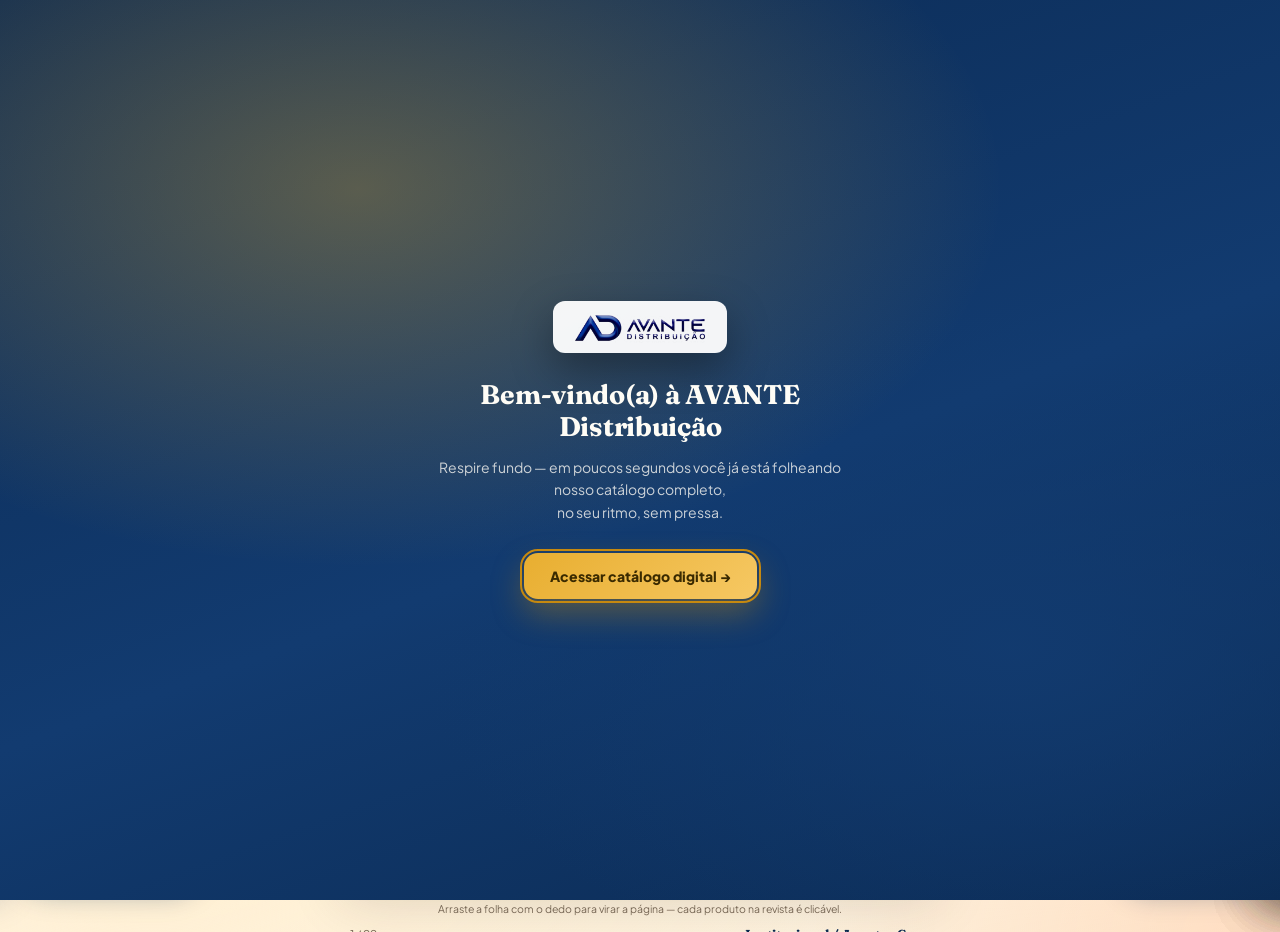
<file: catalogo/index.html>
<!DOCTYPE html>
<html lang="pt-BR">
<head>
<meta charset="UTF-8">
<meta name="viewport" content="width=device-width, initial-scale=1.0, maximum-scale=1.0">
<title>AVANTE Distribuição — Catálogo Digital</title>
<meta name="description" content="Catálogo digital da AVANTE Distribuição — folheie como uma revista, monte seu orçamento por caixa e fale com um consultor.">
<!-- TODO: trocar pela URL real assim que o domínio de produção existir (ver PADROES-AGENCIA.md, seção 0/9) -->
<link rel="canonical" href="https://catalogo.avantedistribuicao.com.br/">
<meta property="og:type" content="website">
<meta property="og:title" content="AVANTE Distribuição — Catálogo Digital">
<meta property="og:description" content="Catálogo digital da AVANTE Distribuição — folheie como uma revista, monte seu orçamento por caixa e fale com um consultor.">
<meta property="og:url" content="https://catalogo.avantedistribuicao.com.br/">
<meta property="og:image" content="https://catalogo.avantedistribuicao.com.br/images/page-01.jpg">
<meta property="og:locale" content="pt_BR">
<meta name="twitter:card" content="summary_large_image">
<meta name="twitter:title" content="AVANTE Distribuição — Catálogo Digital">
<meta name="twitter:description" content="Catálogo digital da AVANTE Distribuição — folheie como uma revista, monte seu orçamento por caixa e fale com um consultor.">
<meta name="twitter:image" content="https://catalogo.avantedistribuicao.com.br/images/page-01.jpg">
<script type="application/ld+json">
{
  "@context": "https://schema.org",
  "@type": "Store",
  "name": "AVANTE Distribuição",
  "description": "Distribuidora atacadista de alimentos e produtos pra comércio local — mercadinhos, padarias, lanchonetes e docerias.",
  "image": "https://catalogo.avantedistribuicao.com.br/images/page-01.jpg",
  "telephone": "+55-11-94546-0722",
  "address": {
    "@type": "PostalAddress",
    "streetAddress": "Rua Sena Madureira, 165, Jd. Vista Alegre",
    "addressLocality": "Campo Limpo Paulista",
    "addressRegion": "SP",
    "addressCountry": "BR"
  }
}
</script>
<link rel="icon" href="data:image/svg+xml,%3Csvg xmlns='http://www.w3.org/2000/svg' viewBox='0 0 100 100'%3E%3Crect width='100' height='100' rx='20' fill='%230B2A52'/%3E%3Ctext x='50' y='66' font-size='46' font-family='Arial,sans-serif' font-weight='bold' fill='%23E8AE30' text-anchor='middle'%3EAD%3C/text%3E%3C/svg%3E">
<link rel="preconnect" href="https://fonts.googleapis.com">
<link rel="preconnect" href="https://fonts.gstatic.com" crossorigin>
<link href="https://fonts.googleapis.com/css2?family=Fraunces:opsz,wght@9..144,500;9..144,600;9..144,700;9..144,800&family=Plus+Jakarta+Sans:wght@400;500;600;700;800&display=swap" rel="stylesheet">
<link rel="stylesheet" href="/catalogo/css/style.css">
<script>
// aplica o tema salvo antes da primeira pintura, pra não "piscar" claro e depois escuro
(function(){
  try{
    var t = localStorage.getItem('avante_theme');
    if(!t){ t = window.matchMedia('(prefers-color-scheme: dark)').matches ? 'dark' : 'light'; }
    if(t === 'dark') document.documentElement.setAttribute('data-theme','dark');
  }catch(e){}
})();
</script>
</head>
<body>
<!-- SPLASH — só na primeira visita (ver script logo abaixo); some sem nenhum flash pra
     quem já viu, e não atrasa em nada o carregamento do catálogo por trás. -->
<div id="splashScreen" role="dialog" aria-label="Bem-vindo à Avante Distribuição">
  <div class="splash-bg" aria-hidden="true"></div>
  <div class="splash-content">
    <img class="splash-logo" src="/catalogo/images/logo-avante.png" alt="AVANTE Distribuição" width="240" height="56">
    <h1 class="splash-title">Bem-vindo(a) à AVANTE Distribuição</h1>
    <p class="splash-sub">Respire fundo — em poucos segundos você já está folheando nosso catálogo completo,<br>no seu ritmo, sem pressa.</p>
    <button id="splashEnterBtn" class="splash-btn">Acessar catálogo digital →</button>
  </div>
</div>
<script>
// se o visitante já passou pela splash antes (neste navegador), pula ela sem nenhuma
// piscada — o catálogo já aparece direto. Isso roda ANTES do resto do body ser montado,
// logo depois do próprio #splashScreen no DOM, então não há flash de conteúdo.
(function(){
  try{
    if(localStorage.getItem('avante_splash_seen')){
      document.getElementById('splashScreen').classList.add('skip');
    }
  }catch(e){}
})();
</script>
<!-- MENU (hamburguer discreto no header) -->
<div id="navScrim"></div>
<nav id="navDrawer" aria-label="Menu" aria-hidden="true">
  <button class="nd-close" id="navCloseBtn" aria-label="Fechar menu">
    <svg viewBox="0 0 24 24" width="18" height="18" fill="none" stroke="currentColor" stroke-width="2.2" stroke-linecap="round"><path d="M6 6l12 12M18 6L6 18"/></svg>
  </button>
  <div class="nd-title">AVANTE Distribuição</div>
  <div class="nd-sub">Atacado e distribuição para o comércio local</div>
  <a href="#" id="navCatalogo">
    <svg class="nd-ico" viewBox="0 0 24 24" width="19" height="19" fill="none" stroke="currentColor" stroke-width="1.8" stroke-linecap="round" stroke-linejoin="round"><path d="M3 5.5c2-1 5-1 7 0v13c-2-1-5-1-7 0z"/><path d="M21 5.5c-2-1-5-1-7 0v13c2-1 5-1 7 0z"/></svg>
    Catálogo digital
  </a>
  <a href="https://wa.me/5511945460722" target="_blank" rel="noopener">
    <svg class="nd-ico" viewBox="0 0 32 32" width="19" height="19" fill="#25D366"><path d="M16.001 3C9.096 3 3.5 8.596 3.5 15.5c0 2.31.63 4.474 1.727 6.33L3 29l7.36-2.187A12.44 12.44 0 0 0 16 28.5c6.905 0 12.5-5.596 12.5-12.5S22.906 3 16.001 3zm7.294 17.634c-.31.873-1.53 1.6-2.51 1.81-.667.142-1.538.256-4.47-.96-3.752-1.555-6.166-5.362-6.355-5.612-.181-.25-1.526-2.033-1.526-3.878s.955-2.75 1.294-3.128c.278-.312.657-.42.937-.42.238 0 .478 0 .687.011.242.012.523-.031.807.615.31.71 1.055 2.462 1.146 2.643.09.181.152.393.03.633-.113.25-.17.404-.34.62-.18.213-.38.475-.542.638-.181.18-.37.376-.16.735.212.36.94 1.55 2.02 2.51 1.39 1.237 2.56 1.622 2.93 1.803.37.181.585.15.8-.09.213-.25.91-1.06 1.15-1.42.24-.36.48-.3.807-.18.33.12 2.09.985 2.45 1.165.36.18.6.27.687.42.09.16.09.87-.22 1.734z"/></svg>
    Fale no WhatsApp
  </a>
  <a href="tel:+5511945460722">
    <svg class="nd-ico" viewBox="0 0 24 24" width="19" height="19" fill="none" stroke="currentColor" stroke-width="1.8" stroke-linecap="round" stroke-linejoin="round"><path d="M4 4h4l2 5-2.5 1.5a11 11 0 0 0 5 5L14 13l5 2v4a2 2 0 0 1-2 2C9.5 21 3 14.5 3 6a2 2 0 0 1 1-2z"/></svg>
    (11) 94546-0722
  </a>
  <a href="https://www.instagram.com/avantedistribuicao/" target="_blank" rel="noopener">
    <svg class="nd-ico" viewBox="0 0 24 24" width="19" height="19"><defs><radialGradient id="igGrad" cx="30%" cy="107%" r="150%"><stop offset="0%" stop-color="#fdf497"/><stop offset="8%" stop-color="#fdf497"/><stop offset="41%" stop-color="#fd5949"/><stop offset="58%" stop-color="#d6249f"/><stop offset="100%" stop-color="#285AEB"/></radialGradient></defs><rect x="2.5" y="2.5" width="19" height="19" rx="5.5" fill="url(#igGrad)"/><circle cx="12" cy="12" r="4.6" fill="none" stroke="#fff" stroke-width="1.7"/><circle cx="17.2" cy="6.8" r="1.15" fill="#fff"/></svg>
    Instagram
  </a>
  <a href="https://www.google.com/maps/search/Rua+Sena+Madureira,+165,+Jd.+Vista+Alegre,+Campo+Limpo+Paulista,+SP" target="_blank" rel="noopener">
    <svg class="nd-ico" viewBox="0 0 24 24" width="19" height="19"><path d="M12 2C7.86 2 4.5 5.36 4.5 9.5c0 5.62 6.5 11.68 7.03 12.16.27.25.68.25.94 0 .53-.48 7.03-6.54 7.03-12.16C19.5 5.36 16.14 2 12 2z" fill="#EA4335"/><circle cx="12" cy="9.5" r="3.4" fill="#fff"/></svg>
    Rua Sena Madureira, 165 — Campo Limpo Paulista, SP
  </a>
  <div class="nd-sep"></div>
  <a href="/crm/crm_dashboard.html" id="navAdmin">
    <svg class="nd-ico" viewBox="0 0 24 24" width="19" height="19" fill="none" stroke="currentColor" stroke-width="1.8" stroke-linecap="round" stroke-linejoin="round"><path d="M12 3l7 3v5c0 4.6-2.98 8.6-7 10-4.02-1.4-7-5.4-7-10V6z"/><path d="M9.5 12l1.8 1.8L15 10"/></svg>
    Painel Admin
  </a>
</nav>
<div id="app">
  <header>
    <div class="brand">
      <button id="menuBtn" class="menu-btn" aria-label="Abrir menu" aria-expanded="false">
        <svg viewBox="0 0 24 24" width="20" height="20" fill="none" stroke="currentColor" stroke-width="2.2" stroke-linecap="round"><path d="M4 7h16M4 12h16M4 17h16"/></svg>
      </button>
      <img class="brand-logo" src="/catalogo/images/logo-avante.png" alt="AVANTE Distribuição" width="140" height="33">
      <span class="brand-sub">Catálogo Digital</span>
    </div>
    <div class="header-actions">
      <input id="searchTop" type="text" placeholder="Ir para página / seção...">
      <button class="icon-btn" id="soundBtn" title="Som da página" aria-label="Ligar/desligar som">
        <svg viewBox="0 0 24 24" width="17" height="17" fill="none" stroke="currentColor" stroke-width="1.8" stroke-linecap="round" stroke-linejoin="round"><path d="M4 9v6h4l5 4V5L8 9H4z"/><path d="M17 8.5a5 5 0 0 1 0 7"/><path d="M19.5 6a8.5 8.5 0 0 1 0 12"/></svg>
      </button>
      <button class="icon-btn" id="themeBtn" title="Alternar tema claro/escuro" aria-label="Alternar tema claro ou escuro">
        <svg class="ico-sun" viewBox="0 0 24 24" width="17" height="17" fill="none" stroke="currentColor" stroke-width="1.8" stroke-linecap="round" stroke-linejoin="round"><circle cx="12" cy="12" r="4.4"/><path d="M12 2.5v2.4M12 19.1v2.4M4.2 4.2l1.7 1.7M18.1 18.1l1.7 1.7M2.5 12h2.4M19.1 12h2.4M4.2 19.8l1.7-1.7M18.1 5.9l1.7-1.7"/></svg>
        <svg class="ico-moon" viewBox="0 0 24 24" width="17" height="17" fill="none" stroke="currentColor" stroke-width="1.8" stroke-linecap="round" stroke-linejoin="round"><path d="M20 14.5A8.5 8.5 0 1 1 9.5 4a6.8 6.8 0 0 0 10.5 10.5z"/></svg>
      </button>
      <button class="icon-btn" id="tocBtn" title="Índice" aria-label="Abrir índice">
        <svg viewBox="0 0 24 24" width="17" height="17" fill="none" stroke="currentColor" stroke-width="1.8" stroke-linecap="round"><line x1="4" y1="6" x2="20" y2="6"/><line x1="4" y1="12" x2="20" y2="12"/><line x1="4" y1="18" x2="14" y2="18"/></svg>
      </button>
      <button class="icon-btn" id="visitBtn" title="Pedir visita de um consultor" aria-label="Pedir visita de um consultor">
        <svg viewBox="0 0 24 24" width="17" height="17" fill="none" stroke="currentColor" stroke-width="1.8" stroke-linecap="round" stroke-linejoin="round"><rect x="3.5" y="4.5" width="17" height="16" rx="2.4"/><line x1="3.5" y1="9.5" x2="20.5" y2="9.5"/><line x1="8" y1="2.5" x2="8" y2="6.5"/><line x1="16" y1="2.5" x2="16" y2="6.5"/><path d="M8.5 14l2 2 4-4"/></svg>
      </button>
    </div>
  </header>

  <main>
    <!-- REVISTA -->
    <section id="revistaView">
      <div id="revistaWrap">
        <div id="stage">
          <button id="prevBtn" class="edge-btn" aria-label="Página anterior">&#10094;</button>
          <div id="book"></div>
          <button id="nextBtn" class="edge-btn" aria-label="Próxima página">&#10095;</button>
        </div>
        <div class="sound-note">Arraste a folha com o dedo para virar a página — cada produto na revista é clicável.</div>
        <div id="hud">
          <span id="pageLabel">1 / 92</span>
          <div id="progress"><div id="progressBar"></div></div>
          <span id="deptLabel"></span>
        </div>
      </div>
    </section>
  </main>

  <button id="cartFab" aria-label="Ver orçamento">
    <svg viewBox="0 0 24 24" width="18" height="18" fill="none" stroke="currentColor" stroke-width="1.8" stroke-linecap="round" stroke-linejoin="round"><path d="M6 3h12v18l-2.5-1.5L13 21l-2.5-1.5L8 21l-2-1.5z"/><line x1="8.5" y1="8" x2="15.5" y2="8"/><line x1="8.5" y1="12" x2="15.5" y2="12"/></svg>
    <span class="fab-label">Orçamento</span> <span class="badge" id="cartCount" style="display:none;">0</span>
  </button>

  <button id="aiFab" aria-label="Falar com a Atendente Avante">
    <span class="fab-ico">
      <svg viewBox="0 0 24 24" width="15" height="15" fill="none" stroke="currentColor" stroke-width="2" stroke-linecap="round" stroke-linejoin="round"><path d="M21 11.5a8.38 8.38 0 0 1-.9 3.8 8.5 8.5 0 0 1-7.6 4.7 8.38 8.38 0 0 1-3.8-.9L3 21l1.9-5.7a8.38 8.38 0 0 1-.9-3.8 8.5 8.5 0 0 1 4.7-7.6 8.38 8.38 0 0 1 3.8-.9h.5a8.48 8.48 0 0 1 8 8v.5z"/></svg>
      <span class="fab-dot"></span>
    </span>
    <span class="fab-label" id="aiFabLabel">Fale com a gente</span>
  </button>
</div>

<div id="overlay"></div>

<!-- IA VENDEDORA -->
<div id="aiPanel" class="ai-panel">
  <div class="ai-head">
    <div class="ai-avatar" id="aiAvatarLetter">A</div>
    <div class="ai-head-info">
      <div class="ai-name" id="aiNameLabel">Atendente Avante</div>
      <div class="ai-status"><span class="dot"></span>online agora</div>
    </div>
    <button class="btn-x" id="aiCloseBtn">✕</button>
  </div>
  <div class="ai-body" id="aiMessages"></div>
  <div class="ai-typing" id="aiTyping"><span></span><span></span><span></span></div>
  <form id="aiForm" class="ai-input-row">
    <input id="aiInput" type="text" placeholder="escreve o que você precisa..." autocomplete="off">
    <button type="submit" class="ai-send" aria-label="Enviar">➤</button>
  </form>
</div>

<!-- ÍNDICE -->
<div id="tocDrawer" class="drawer">
  <div class="drawer-head"><h3>Índice do catálogo</h3><button class="btn-x" data-close-drawer="tocDrawer">✕</button></div>
  <div class="toc-search-wrap">
    <input id="tocSearch" type="text" placeholder="Buscar produto, marca ou código...">
  </div>
  <div class="drawer-body">
    <div id="tocList"></div>
    <div id="tocSearchResults" style="display:none;"></div>
  </div>
</div>

<!-- PRODUTO -->
<div id="productDrawer" class="drawer">
  <div class="drawer-head"><h3>Produto</h3><button class="btn-x" data-close-drawer="productDrawer">✕</button></div>
  <div id="productBody">
    <img id="productImg" class="pimg" alt="Produto">
    <div class="pbrand" id="productBrand"></div>
    <h4 id="productName"></h4>
    <div class="p-in-cart-note" id="productInCartNote">✓ já tem <span id="productInCartQty"></span> caixa(s) no seu orçamento</div>
    <div class="field-row"><span>Embalagem</span><span id="productCaixa"></span></div>
    <div class="field-row"><span>Código</span><span id="productCodigo"></span></div>
    <div class="field-row"><span>Seção</span><span id="productSecao"></span></div>
    <div class="qty-row">
      <button class="qty-btn" id="qtyMinus">−</button>
      <span class="qty-val" id="qtyVal">1</span>
      <button class="qty-btn" id="qtyPlus">+</button>
      <span style="color:var(--sub); font-size:12px;">caixa(s)</span>
    </div>
    <button class="btn-primary" id="addToCartBtn">Adicionar ao orçamento</button>
    <button class="btn-secondary" id="viewInBookBtn">Ver na revista →</button>
  </div>
</div>

<!-- CARRINHO / ORÇAMENTO -->
<div id="cartDrawer" class="drawer">
  <div class="drawer-head"><h3>Seu orçamento</h3><button class="btn-x" data-close-drawer="cartDrawer">✕</button></div>
  <div class="drawer-body" id="cartItems"></div>
  <div id="cartFooter" style="padding:14px; border-top:1px solid var(--line); display:none;">
    <button class="btn-primary" id="sendQuoteBtn">Enviar orçamento pelo WhatsApp</button>
  </div>
</div>

<!-- LEAD -->
<div id="leadDrawer" class="drawer">
  <div class="drawer-head"><h3>Só mais um passo</h3><button class="btn-x" data-close-drawer="leadDrawer">✕</button></div>
  <div class="drawer-body">
    <form id="leadForm" style="padding:6px;">
      <p style="font-size:12.5px; color:var(--sub);">Preenche rapidinho pra gente te enviar o orçamento certo, no seu nome:</p>
      <label for="leadNome">Seu nome</label>
      <input id="leadNome" required placeholder="Ex: Marcos Silva">
      <label for="leadEmpresa">Empresa / loja</label>
      <input id="leadEmpresa" required placeholder="Ex: Mercadinho Bela Vista">
      <label for="leadCidade">Cidade</label>
      <input id="leadCidade" required placeholder="Ex: Campo Limpo Paulista">
      <label for="leadTelefone">Telefone / WhatsApp</label>
      <input id="leadTelefone" required placeholder="(11) 90000-0000">
      <button class="btn-primary" type="submit" id="leadSubmitBtn" style="margin-top:18px;">Enviar pelo WhatsApp →</button>
    </form>
  </div>
</div>

<!-- PEDIR VISITA -->
<div id="visitDrawer" class="drawer">
  <div class="drawer-head"><h3>Pedir visita de um consultor</h3><button class="btn-x" data-close-drawer="visitDrawer">✕</button></div>
  <div class="drawer-body">
    <form id="visitForm" class="visit-form">
      <p class="visit-intro">Preenche rapidinho e um consultor da Avante entra em contato pra combinar o melhor dia:</p>

      <label class="field-ico" for="visitNome">
        <svg viewBox="0 0 24 24" width="16" height="16" fill="none" stroke="currentColor" stroke-width="1.8" stroke-linecap="round" stroke-linejoin="round"><circle cx="12" cy="8" r="3.6"/><path d="M4.5 20c1.4-3.6 4.4-5.5 7.5-5.5s6.1 1.9 7.5 5.5"/></svg>
        <input id="visitNome" required placeholder="Seu nome">
      </label>
      <label class="field-ico" for="visitEmpresa">
        <svg viewBox="0 0 24 24" width="16" height="16" fill="none" stroke="currentColor" stroke-width="1.8" stroke-linecap="round" stroke-linejoin="round"><rect x="4" y="3" width="16" height="18" rx="1.5"/><path d="M9 8h1M14 8h1M9 12h1M14 12h1M9 16h1M14 16h1"/></svg>
        <input id="visitEmpresa" required placeholder="Empresa / loja">
      </label>
      <label class="field-ico" for="visitCidade">
        <svg viewBox="0 0 24 24" width="16" height="16" fill="none" stroke="currentColor" stroke-width="1.8" stroke-linecap="round" stroke-linejoin="round"><path d="M12 21s7-6.6 7-11.7A7 7 0 0 0 5 9.3C5 14.4 12 21 12 21z"/><circle cx="12" cy="9.3" r="2.4"/></svg>
        <input id="visitCidade" required placeholder="Cidade">
      </label>
      <label class="field-ico" for="visitTelefone">
        <svg viewBox="0 0 24 24" width="16" height="16" fill="none" stroke="currentColor" stroke-width="1.8" stroke-linecap="round" stroke-linejoin="round"><path d="M4 4h4l2 5-2.5 1.5a11 11 0 0 0 5 5L14 13l5 2v4a2 2 0 0 1-2 2C9.5 21 3 14.5 3 6a2 2 0 0 1 1-2z"/></svg>
        <input id="visitTelefone" type="tel" inputmode="numeric" required placeholder="(11) 90000-0000">
      </label>

      <div class="visit-field-label">Melhor dia pra visita</div>
      <div class="chip-picker" id="visitDiaChips" role="radiogroup" aria-label="Melhor dia pra visita">
        <button type="button" class="day-chip" data-day="Segunda">Seg</button>
        <button type="button" class="day-chip" data-day="Terça">Ter</button>
        <button type="button" class="day-chip" data-day="Quarta">Qua</button>
        <button type="button" class="day-chip" data-day="Quinta">Qui</button>
        <button type="button" class="day-chip" data-day="Sexta">Sex</button>
      </div>

      <div class="visit-field-label">Melhor período</div>
      <div class="chip-picker" id="visitPeriodoChips" role="radiogroup" aria-label="Melhor período">
        <button type="button" class="day-chip" data-periodo="Manhã">Manhã</button>
        <button type="button" class="day-chip" data-periodo="Tarde">Tarde</button>
        <button type="button" class="day-chip" data-periodo="Qualquer">Qualquer</button>
      </div>

      <div class="visit-success" id="visitSuccess">
        <div class="visit-success-check">
          <svg viewBox="0 0 24 24" width="26" height="26" fill="none" stroke="#fff" stroke-width="2.4" stroke-linecap="round" stroke-linejoin="round"><path d="M5 12.5l4.5 4.5L19 7"/></svg>
        </div>
        <div class="visit-success-text">Pedido enviado!<br>Um consultor da Avante vai te chamar no WhatsApp pra confirmar o dia e horário.</div>
      </div>

      <button class="btn-primary" type="submit" id="visitSubmitBtn">Pedir visita →</button>
    </form>
  </div>
</div>

<script src="/catalogo/js/app.js"></script>
<script src="/catalogo/js/ai-vendedora.js"></script>
</body>
</html>
</file>
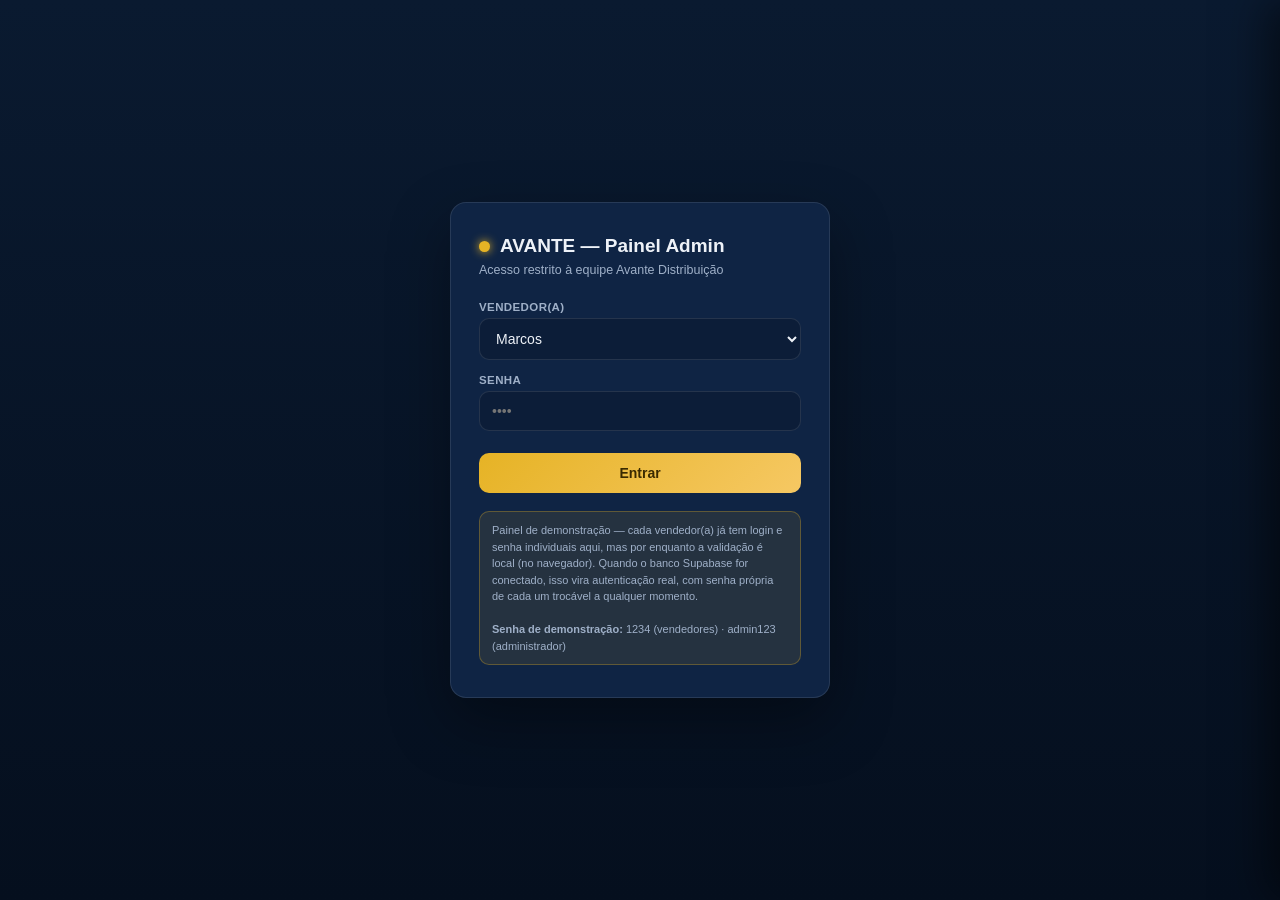
<file: crm/crm_dashboard.html>
<!DOCTYPE html>
<html lang="pt-BR">
<head>
<meta charset="UTF-8">
<meta name="viewport" content="width=device-width, initial-scale=1.0">
<title>AVANTE — Painel Admin (protótipo)</title>
<link rel="icon" href="data:image/svg+xml,%3Csvg xmlns='http://www.w3.org/2000/svg' viewBox='0 0 100 100'%3E%3Crect width='100' height='100' rx='20' fill='%230B2A52'/%3E%3Ctext x='50' y='66' font-size='46' font-family='Arial,sans-serif' font-weight='bold' fill='%23E8AE30' text-anchor='middle'%3EAD%3C/text%3E%3C/svg%3E">
<script>
// aplica o tema salvo antes da primeira pintura (mesmo mecanismo do catálogo, pra não piscar)
(function(){
  try{
    var t = localStorage.getItem('avante_admin_theme');
    if(t === 'light') document.documentElement.setAttribute('data-theme','light');
  }catch(e){}
})();
</script>
<style>
  :root{
    --navy:#0b2a52; --navy2:#123b70; --gold:#e6b325; --gold-deep:#c6890f; --red:#c81f2b;
    --bg1:#0a1a30; --bg2:#050f1e; --panel:#0f2444; --panel2:#0c1d38; --line:rgba(255,255,255,.1);
    --txt:#eef2f8; --sub:#9fb0c8;
    --wa:#25d366; --ig:#e1306c; --site:#4aa3ff;
  }
  html[data-theme="light"]{
    --bg1:#FFF8EC; --bg2:#FFEFD6; --panel:#FFFFFF; --panel2:#FFF9EE; --line:rgba(43,33,24,.12);
    --txt:#2B2118; --sub:#7A6A57;
  }
  *{box-sizing:border-box;}
  body{margin:0; background:linear-gradient(180deg,var(--bg1),var(--bg2)); color:var(--txt); font-family:'Segoe UI',Arial,sans-serif; min-height:100vh; transition:background .25s;}
  a{color:inherit;}
  button{font-family:inherit;}

  /* ---------- Login ---------- */
  #loginScreen{
    min-height:100vh; display:flex; align-items:center; justify-content:center; padding:20px;
  }
  .login-card{
    width:100%; max-width:380px; background:var(--panel); border:1px solid var(--line); border-radius:16px;
    padding:32px 28px; box-shadow:0 24px 60px rgba(0,0,0,.35);
  }
  .login-card .lg-brand{ display:flex; align-items:center; gap:10px; margin-bottom:6px; font-weight:800; font-size:19px; }
  .login-card .lg-brand .dot{ width:11px; height:11px; border-radius:50%; background:var(--gold); box-shadow:0 0 10px var(--gold); }
  .login-card .lg-sub{ color:var(--sub); font-size:12.5px; margin-bottom:24px; }
  .login-card label{ display:block; font-size:11.5px; color:var(--sub); margin:14px 0 5px; font-weight:700; text-transform:uppercase; letter-spacing:.4px; }
  .login-card select, .login-card input{
    width:100%; background:var(--panel2); border:1px solid var(--line); color:var(--txt); border-radius:10px;
    padding:11px 12px; font-size:14px;
  }
  .login-card .err{ color:#f87171; font-size:12px; margin-top:10px; display:none; }
  .login-card button{
    width:100%; margin-top:22px; background:linear-gradient(135deg,var(--gold),#f6c863); color:#3a2a00; border:none;
    font-weight:800; padding:12px; border-radius:10px; cursor:pointer; font-size:14px;
  }
  .login-note{ margin-top:18px; font-size:11px; color:var(--sub); line-height:1.5; background:rgba(230,179,37,.1); border:1px solid rgba(230,179,37,.3); border-radius:10px; padding:10px 12px; }

  /* ---------- Shell ---------- */
  header{
    display:flex; align-items:center; justify-content:space-between; padding:14px 20px;
    background:rgba(0,0,0,.18); border-bottom:1px solid var(--line); position:sticky; top:0; z-index:30;
    flex-wrap:wrap; gap:10px;
  }
  html[data-theme="light"] header{ background:rgba(255,255,255,.7); backdrop-filter:blur(6px); }
  .brand{display:flex; align-items:center; gap:10px; font-weight:700;}
  .brand .dot{width:10px;height:10px;border-radius:50%;background:var(--gold);box-shadow:0 0 8px var(--gold);}
  nav{display:flex; gap:4px; background:rgba(128,128,128,.12); border-radius:10px; padding:4px; overflow-x:auto; max-width:62vw;}
  nav button{background:transparent; border:none; color:var(--sub); padding:8px 13px; border-radius:7px; font-size:12.5px; cursor:pointer; white-space:nowrap; font-weight:600; transition:background .18s ease, color .18s ease, transform .12s ease;}
  nav button.active{background:var(--gold); color:#3a2a00; font-weight:700;}
  nav button:not(.active):hover{ background:rgba(128,128,128,.2); }
  nav button:active{ transform:scale(.95); }
  .hdr-right{ display:flex; align-items:center; gap:8px; }
  .icon-btn{
    width:36px; height:36px; border-radius:10px; border:1px solid var(--line); background:var(--panel2); color:var(--txt);
    display:flex; align-items:center; justify-content:center; cursor:pointer;
  }
  .who-badge{ display:flex; align-items:center; gap:8px; background:var(--panel2); border:1px solid var(--line); border-radius:999px; padding:5px 12px 5px 5px; font-size:12px; }
  .who-badge .av{ width:26px; height:26px; border-radius:50%; background:linear-gradient(135deg,var(--navy),var(--navy2)); color:#fff; display:flex; align-items:center; justify-content:center; font-weight:800; font-size:12px; }
  .btn-ghost-sm{ background:transparent; border:1px solid var(--line); color:var(--sub); border-radius:8px; padding:5px 10px; font-size:11.5px; cursor:pointer; }

  .banner-alert{
    max-width:1400px; margin:12px auto 0; padding:10px 16px; background:rgba(230,179,37,.12);
    border:1px solid rgba(230,179,37,.4); border-radius:8px; font-size:12.5px; color:#caa032;
  }
  html[data-theme="dark"] .banner-alert, :root:not([data-theme]) .banner-alert{ color:#ffe9ad; }
  main{ max-width:1400px; margin:0 auto; padding:16px 20px 60px; }
  .view{ display:none; }
  .view.active{ display:block; animation:viewFadeIn .32s cubic-bezier(.16,1,.3,1) both; }
  @keyframes viewFadeIn{ from{ opacity:0; transform:translateY(8px); } to{ opacity:1; transform:none; } }
  h2.view-title{ font-size:19px; margin:4px 0 16px; }
  h2.view-title .sub{ display:block; font-size:12px; font-weight:400; color:var(--sub); margin-top:3px; }
  .kpi-card{ animation:kpiIn .4s cubic-bezier(.16,1,.3,1) both; animation-delay:var(--kpi-delay,0ms); }
  @keyframes kpiIn{ from{ opacity:0; transform:translateY(10px) scale(.97); } to{ opacity:1; transform:none; } }
  .login-card{ animation:loginIn .45s cubic-bezier(.16,1,.3,1) both; }
  @keyframes loginIn{ from{ opacity:0; transform:translateY(14px) scale(.98); } to{ opacity:1; transform:none; } }
  tbody tr{ animation:rowIn .3s ease both; animation-delay:var(--row-delay,0ms); }
  @keyframes rowIn{ from{ opacity:0; } to{ opacity:1; } }
  @media (prefers-reduced-motion: reduce){
    .view.active, .kpi-card, .login-card, tbody tr, .coach-msg, .coach-msg-row, .coach-typing span{ animation:none!important; }
  }

  /* ---------- Dashboard ---------- */
  .kpi-grid{ display:grid; grid-template-columns:repeat(auto-fit,minmax(190px,1fr)); gap:14px; margin-bottom:18px; }
  .kpi-card{ background:var(--panel); border:1px solid var(--line); border-radius:14px; padding:16px; }
  .kpi-card .kpi-label{ font-size:11px; color:var(--sub); text-transform:uppercase; letter-spacing:.4px; font-weight:700; }
  .kpi-card .kpi-value{ font-size:26px; font-weight:800; margin-top:6px; }
  .kpi-card .kpi-delta{ font-size:11px; margin-top:5px; font-weight:700; }
  .kpi-card .kpi-delta.up{ color:#4ade80; } .kpi-card .kpi-delta.flat{ color:var(--sub); }
  .dash-grid{ display:grid; grid-template-columns:1.4fr 1fr; gap:16px; }
  @media (max-width:900px){ .dash-grid{ grid-template-columns:1fr; } }
  .panel-box{ background:var(--panel); border:1px solid var(--line); border-radius:14px; padding:16px; }
  .panel-box h4{ margin:0 0 12px; font-size:13.5px; }
  .top-prod{ display:flex; justify-content:space-between; align-items:center; padding:8px 0; border-bottom:1px dashed var(--line); font-size:12.5px; }
  .top-prod:last-child{ border-bottom:none; }
  .top-prod .tp-bar{ height:5px; border-radius:3px; background:linear-gradient(90deg,var(--gold),#f6c863); margin-top:4px; }

  /* ---------- Pipeline / Kanban ---------- */
  .kanban{ display:flex; gap:12px; overflow-x:auto; padding-bottom:10px; }
  .col{ flex:0 0 260px; background:rgba(128,128,128,.05); border:1px solid var(--line); border-radius:12px; padding:10px; }
  .col h4{ margin:2px 4px 10px; font-size:12.5px; text-transform:uppercase; letter-spacing:.5px; color:var(--sub); display:flex; justify-content:space-between; }
  .col h4 span.count{ background:rgba(128,128,128,.18); border-radius:20px; padding:1px 8px; color:var(--txt); }
  .card{
    background:var(--panel); border:1px solid var(--line); border-radius:10px; padding:10px; margin-bottom:8px;
    cursor:pointer; transition:border-color .15s, transform .15s;
  }
  .card:hover{ border-color:var(--gold); transform:translateY(-1px); }
  .card .top{ display:flex; justify-content:space-between; align-items:flex-start; gap:6px; }
  .card .name{ font-weight:700; font-size:13px; }
  .badge{ font-size:9.5px; font-weight:700; padding:2px 6px; border-radius:5px; white-space:nowrap; }
  .badge.wa{ background:rgba(37,211,102,.18); color:#1d9e56; } .badge.ig{ background:rgba(225,48,108,.18); color:#c4235f; } .badge.site{ background:rgba(74,163,255,.18); color:#2778d6; }
  html:not([data-theme="light"]) .badge.wa{ color:#7be6a4; } html:not([data-theme="light"]) .badge.ig{ color:#f490b3; } html:not([data-theme="light"]) .badge.site{ color:#93c6ff; }
  .card .snippet{ font-size:11.5px; color:var(--sub); margin-top:5px; line-height:1.4; }
  .card .meta{ font-size:10.5px; color:var(--sub); margin-top:7px; display:flex; justify-content:space-between; }
  .consultor-chip{ display:inline-flex; align-items:center; gap:4px; font-size:10px; color:var(--gold-deep); }

  /* ---------- Contatos ---------- */
  .toolbar{ display:flex; gap:8px; margin-bottom:14px; flex-wrap:wrap; align-items:center; }
  .toolbar input{ flex:1 1 240px; background:var(--panel2); border:1px solid var(--line); color:var(--txt); border-radius:8px; padding:9px 12px; }
  .chip{ border:1px solid var(--line); background:var(--panel2); color:var(--txt); border-radius:999px; padding:6px 12px; font-size:12px; cursor:pointer; }
  .chip.active{ background:var(--gold); color:#3a2a00; font-weight:700; border-color:var(--gold); }
  .btn-primary{ background:linear-gradient(135deg,var(--gold),#f6c863); color:#3a2a00; border:none; font-weight:700; padding:9px 16px; border-radius:8px; cursor:pointer; font-size:13px; }
  .btn-wa{ background:var(--wa); color:#fff; border:none; font-weight:700; padding:8px 14px; border-radius:8px; cursor:pointer; font-size:12.5px; display:inline-flex; align-items:center; gap:6px; }
  table.contacts{ width:100%; border-collapse:collapse; font-size:12.5px; }
  table.contacts th{ text-align:left; color:var(--sub); font-weight:600; padding:8px 10px; border-bottom:1px solid var(--line); text-transform:uppercase; font-size:10.5px; letter-spacing:.4px; }
  table.contacts td{ padding:9px 10px; border-bottom:1px solid var(--line); }
  table.contacts tr:hover td{ background:rgba(128,128,128,.05); }
  .dot-status{ width:8px; height:8px; border-radius:50%; display:inline-block; margin-right:6px; }
  .dot-status.ativo{ background:#4ade80; } .dot-status.lead{ background:var(--gold); } .dot-status.perdido{ background:#f87171; }

  /* ---------- Novo cliente form ---------- */
  .inline-form{ background:var(--panel); border:1px solid var(--line); border-radius:12px; padding:16px; margin-bottom:16px; display:none; }
  .inline-form.show{ display:block; }
  .inline-form .grid2{ display:grid; grid-template-columns:1fr 1fr; gap:10px; }
  @media (max-width:600px){ .inline-form .grid2{ grid-template-columns:1fr; } }
  .inline-form label{ display:block; font-size:11px; color:var(--sub); margin:9px 0 4px; font-weight:700; }
  .inline-form input, .inline-form select, .inline-form textarea{
    width:100%; background:var(--panel2); border:1px solid var(--line); color:var(--txt); border-radius:8px; padding:9px 11px; font-size:13px;
  }
  .inline-form textarea{ resize:vertical; min-height:60px; font-family:inherit; }
  .inline-form .actions{ margin-top:14px; display:flex; gap:10px; flex-wrap:wrap; }

  /* ---------- Agenda ---------- */
  .agenda-head{ display:flex; justify-content:space-between; align-items:center; margin-bottom:14px; flex-wrap:wrap; gap:10px;}
  .btn-ghost{ background:rgba(128,128,128,.1); color:var(--txt); border:1px solid var(--line); padding:9px 14px; border-radius:8px; cursor:pointer; font-size:13px; }
  .week-grid{ display:grid; grid-template-columns:70px repeat(5,1fr); gap:1px; background:var(--line); border:1px solid var(--line); border-radius:10px; overflow:hidden; }
  .week-grid > div{ background:var(--bg1); padding:8px; min-height:52px; font-size:11.5px; }
  html[data-theme="light"] .week-grid > div{ background:var(--panel); }
  .week-grid .dayhead{ background:rgba(128,128,128,.08); text-align:center; font-weight:700; padding:10px 4px; }
  .week-grid .hourlabel{ color:var(--sub); text-align:right; padding-top:14px; font-size:10.5px; }
  .visit{ background:rgba(230,179,37,.15); border:1px solid rgba(230,179,37,.5); border-radius:6px; padding:5px 6px; font-size:10.5px; margin-bottom:3px; cursor:pointer; }
  .visit b{ display:block; font-size:11px; }
  .visit.confirmado{ background:rgba(74,222,128,.15); border-color:rgba(74,222,128,.5); }
  .pending-visits{ margin-bottom:18px; }
  .pv-item{ background:var(--panel); border:1px solid var(--line); border-left:3px solid var(--gold); border-radius:10px; padding:12px 14px; margin-bottom:8px; display:flex; justify-content:space-between; align-items:center; gap:12px; flex-wrap:wrap; }
  .pv-item .pv-info b{ font-size:13px; } .pv-item .pv-info div{ font-size:11.5px; color:var(--sub); margin-top:2px; }
  .empty-hint{ color:var(--sub); font-size:12.5px; padding:14px; background:var(--panel); border:1px dashed var(--line); border-radius:10px; text-align:center; }

  /* ---------- Logística ---------- */
  .logi-city{ margin-bottom:18px; }
  .logi-city h4{ font-size:12.5px; text-transform:uppercase; letter-spacing:.4px; color:var(--sub); margin:0 0 8px; }
  .logi-item{ background:var(--panel); border:1px solid var(--line); border-radius:10px; padding:11px 14px; margin-bottom:7px; display:flex; justify-content:space-between; align-items:center; gap:10px; flex-wrap:wrap; }
  .logi-item b{ font-size:13px; } .logi-item div.sub2{ font-size:11.5px; color:var(--sub); margin-top:2px; }
  .btn-map{ background:var(--site); color:#fff; border:none; font-weight:700; padding:7px 13px; border-radius:8px; cursor:pointer; font-size:12px; text-decoration:none; display:inline-block; }

  /* ---------- Config ---------- */
  .cfg-form{ max-width:560px; }
  .cfg-form label{ display:block; font-size:11.5px; color:var(--sub); margin:14px 0 5px; font-weight:700; }
  .cfg-form input, .cfg-form textarea{ width:100%; background:var(--panel2); border:1px solid var(--line); color:var(--txt); border-radius:8px; padding:10px 12px; font-size:13.5px; font-family:inherit; }
  .cfg-form textarea{ min-height:70px; resize:vertical; }
  .cfg-saved{ display:none; margin-top:14px; padding:10px 14px; background:rgba(74,222,128,.12); border:1px solid rgba(74,222,128,.4); border-radius:8px; color:#3fae6c; font-size:12.5px; }

  /* ---------- IA Coach ---------- */
  .coach-wrap{ display:flex; flex-direction:column; height:min(560px,70vh); background:var(--panel); border:1px solid var(--line); border-radius:14px; overflow:hidden; max-width:640px; }
  .coach-body{ flex:1; overflow-y:auto; padding:16px; display:flex; flex-direction:column; gap:10px; }
  .coach-msg-row{ display:flex; gap:8px; align-items:flex-end; align-self:flex-start; max-width:88%; animation:msgIn .3s cubic-bezier(.16,1,.3,1) both; }
  @keyframes msgIn{ from{ opacity:0; transform:translateY(6px); } to{ opacity:1; transform:none; } }
  .coach-avatar{
    width:24px; height:24px; border-radius:50%; flex:0 0 auto; margin-bottom:2px;
    background:linear-gradient(135deg,var(--navy),var(--navy2)); color:#fff;
    display:flex; align-items:center; justify-content:center; font-weight:800; font-size:11px;
  }
  .coach-msg{ max-width:82%; padding:10px 13px; border-radius:13px; font-size:13px; line-height:1.45; animation:msgIn .3s cubic-bezier(.16,1,.3,1) both; }
  .coach-msg-row .coach-msg{ max-width:100%; }
  .coach-msg.bot{ align-self:flex-start; background:var(--panel2); border:1px solid var(--line); border-bottom-left-radius:4px; }
  .coach-msg.me{ align-self:flex-end; background:linear-gradient(135deg,var(--gold),#f6c863); color:#3a2a00; border-bottom-right-radius:4px; font-weight:600; }
  .coach-typing{ display:none; gap:4px; padding:0 16px 8px; align-items:center; }
  .coach-typing.show{ display:flex; }
  .coach-typing span{ width:6px; height:6px; border-radius:50%; background:var(--sub); opacity:.5; animation:coachBounce 1s infinite; }
  .coach-typing span:nth-child(2){ animation-delay:.15s; }
  .coach-typing span:nth-child(3){ animation-delay:.3s; }
  @keyframes coachBounce{ 0%,60%,100%{ transform:translateY(0); } 30%{ transform:translateY(-5px); } }
  .coach-quick{ display:flex; gap:7px; padding:0 14px 10px; flex-wrap:wrap; }
  .coach-quick button{ background:var(--panel2); border:1px solid var(--line); color:var(--txt); border-radius:999px; padding:6px 12px; font-size:11.5px; cursor:pointer; }
  .coach-input-row{ display:flex; gap:8px; padding:12px 14px; border-top:1px solid var(--line); }
  .coach-input-row input{ flex:1; background:var(--panel2); border:1px solid var(--line); color:var(--txt); border-radius:10px; padding:10px 12px; font-size:13.5px; }
  .coach-input-row button{ background:linear-gradient(135deg,var(--navy),var(--navy2)); color:#fff; border:none; border-radius:10px; padding:0 16px; cursor:pointer; font-weight:700; }

  /* ---------- Canais ---------- */
  .channels-grid{ display:grid; grid-template-columns:repeat(auto-fit,minmax(260px,1fr)); gap:14px; }
  .channel-card{ background:var(--panel); border:1px solid var(--line); border-radius:12px; padding:16px; }
  .channel-card .chead{ display:flex; align-items:center; gap:10px; margin-bottom:10px; }
  .ico{ width:34px; height:34px; border-radius:9px; display:flex; align-items:center; justify-content:center; font-weight:800; color:#fff; font-size:15px; }
  .ico.wa{ background:var(--wa); } .ico.ig{ background:linear-gradient(45deg,#f9ce34,#ee2a7b,#6228d7); } .ico.site{ background:var(--site); }
  .status-pill{ font-size:10.5px; padding:3px 9px; border-radius:20px; font-weight:700; }
  .status-pill.on{ background:rgba(74,222,128,.18); color:#2f9e5b; } .status-pill.pending{ background:rgba(230,179,37,.18); color:var(--gold-deep); }
  .channel-card p{ font-size:12px; color:var(--sub); line-height:1.5; }

  /* ---------- Contact drawer ---------- */
  #overlay{ position:fixed; inset:0; background:rgba(0,0,0,.55); opacity:0; pointer-events:none; transition:opacity .25s; z-index:80; }
  #overlay.show{ opacity:1; pointer-events:auto; }
  #drawer{
    position:fixed; top:0; right:0; bottom:0; width:420px; max-width:92vw; background:var(--panel);
    box-shadow:-14px 0 40px rgba(0,0,0,.5); transform:translateX(100%); transition:transform .3s ease; z-index:90;
    display:flex; flex-direction:column;
  }
  #drawer.open{ transform:translateX(0); }
  #drawerHead{ padding:16px; border-bottom:1px solid var(--line); }
  #drawerHead h3{ margin:0 0 4px; }
  #drawerHead .sub{ color:var(--sub); font-size:12px; }
  #drawerBody{ padding:16px; overflow-y:auto; flex:1; }
  .field-row{ display:flex; justify-content:space-between; font-size:12px; padding:6px 0; border-bottom:1px dashed var(--line); }
  .field-row span:first-child{ color:var(--sub); }
  .timeline{ margin-top:16px; }
  .timeline h4{ font-size:12px; text-transform:uppercase; color:var(--sub); letter-spacing:.5px; margin-bottom:10px; }
  .tl-item{ display:flex; gap:10px; margin-bottom:12px; }
  .tl-icon{ width:26px; height:26px; border-radius:50%; display:flex; align-items:center; justify-content:center; font-size:12px; flex:0 0 auto; }
  .tl-icon.wa{ background:var(--wa); } .tl-icon.ig{ background:var(--ig); } .tl-icon.site{ background:var(--site); } .tl-icon.crm{ background:var(--gold); color:#3a2a00; }
  .tl-text{ font-size:12px; line-height:1.4; }
  .tl-time{ color:var(--sub); font-size:10.5px; margin-top:2px; }
  #closeDrawer{ background:rgba(128,128,128,.12); border:1px solid var(--line); color:var(--txt); border-radius:6px; padding:4px 9px; cursor:pointer; float:right; }

  @media (max-width:700px){
    .week-grid{ grid-template-columns:50px repeat(5,minmax(90px,1fr)); font-size:10px; overflow-x:auto; }
    nav{ max-width:100%; }
  }
</style>
</head>
<body>


<!-- ================= LOGIN ================= -->
<div id="loginScreen">
  <div class="login-card">
    <div class="lg-brand"><span class="dot"></span> AVANTE — Painel Admin</div>
    <div class="lg-sub">Acesso restrito à equipe Avante Distribuição</div>
    <label for="loginVendor">Vendedor(a)</label>
    <select id="loginVendor">
      <option value="marcos">Marcos</option>
      <option value="fernanda">Fernanda</option>
      <option value="diego">Diego</option>
      <option value="admin">Administrador</option>
    </select>
    <label for="loginSenha">Senha</label>
    <input id="loginSenha" type="password" placeholder="••••">
    <div class="err" id="loginErr">Senha incorreta, tenta de novo.</div>
    <button id="loginBtn">Entrar</button>
    <div class="login-note">
      Painel de demonstração — cada vendedor(a) já tem login e senha individuais aqui, mas por enquanto a validação é local (no navegador). Quando o banco Supabase for conectado, isso vira autenticação real, com senha própria de cada um trocável a qualquer momento.
      <br><br><b>Senha de demonstração:</b> 1234 (vendedores) · admin123 (administrador)
    </div>
  </div>
</div>

<!-- ================= APP ================= -->
<div id="adminApp" style="display:none;">
  <header>
    <div class="brand"><span class="dot"></span> AVANTE Admin</div>
    <nav>
      <button class="tab-btn active" data-view="dashboard">Dashboard</button>
      <button class="tab-btn" data-view="pipeline">Pipeline</button>
      <button class="tab-btn" data-view="contatos">Clientes</button>
      <button class="tab-btn" data-view="agenda">Agenda</button>
      <button class="tab-btn" data-view="logistica">Logística</button>
      <button class="tab-btn" data-view="coach">IA Coach</button>
      <button class="tab-btn" data-view="config">Config</button>
      <button class="tab-btn" data-view="canais">Canais</button>
    </nav>
    <div class="hdr-right">
      <button class="icon-btn" id="themeToggleBtn" title="Alternar tema">🌓</button>
      <div class="who-badge"><span class="av" id="whoAvatar">M</span><span id="whoName">Marcos</span></div>
      <button class="btn-ghost-sm" id="logoutBtn">Sair</button>
    </div>
  </header>

  <div class="banner-alert">
    ⚠️ Protótipo com dados de exemplo — mostra como o painel unifica pedidos, clientes, agenda e logística num único lugar. Os pedidos de visita e clientes cadastrados abaixo já são reais (vêm do catálogo digital, salvos neste navegador); o resto (pipeline, faturamento, canais) é dado de demonstração até o banco Supabase ser conectado de verdade.
  </div>

  <main>

    <!-- DASHBOARD -->
    <section id="view-dashboard" class="view active">
      <h2 class="view-title">Dashboard<span class="sub">Visão geral do negócio — combina dados reais do catálogo com exemplos de vendas</span></h2>
      <div class="kpi-grid" id="kpiGrid"></div>
      <div class="dash-grid">
        <div class="panel-box">
          <h4>Pedidos por semana (exemplo)</h4>
          <canvas id="chartWeek" width="560" height="220" style="width:100%; height:auto;"></canvas>
        </div>
        <div class="panel-box">
          <h4>Produtos mais pedidos (exemplo)</h4>
          <div id="topProdList"></div>
        </div>
      </div>
    </section>

    <!-- PIPELINE -->
    <section id="view-pipeline" class="view">
      <h2 class="view-title">Pipeline de vendas<span class="sub">Leads e clientes por estágio, vindos de WhatsApp, Instagram e do site</span></h2>
      <div class="kanban" id="kanban"></div>
    </section>

    <!-- CONTATOS / CLIENTES -->
    <section id="view-contatos" class="view">
      <h2 class="view-title">Clientes<span class="sub">Cadastro via WhatsApp com mensagem pronta, pra agilizar o primeiro contato</span></h2>
      <div class="toolbar">
        <input id="searchContacts" type="text" placeholder="Buscar contato, empresa, cidade...">
        <div class="chip active" data-ch="all">Todos os canais</div>
        <div class="chip" data-ch="wa">WhatsApp</div>
        <div class="chip" data-ch="ig">Instagram</div>
        <div class="chip" data-ch="site">Site / Catálogo</div>
        <button class="btn-primary" id="newClientBtn">+ Novo cliente</button>
      </div>
      <div class="inline-form" id="newClientForm">
        <div class="grid2">
          <div><label>Nome do responsável</label><input id="ncNome" placeholder="Ex: Marcos Silva"></div>
          <div><label>Empresa / loja</label><input id="ncEmpresa" placeholder="Ex: Mercadinho Bela Vista"></div>
          <div><label>Cidade</label><input id="ncCidade" placeholder="Ex: Campo Limpo Paulista"></div>
          <div><label>WhatsApp</label><input id="ncTelefone" placeholder="(11) 90000-0000"></div>
        </div>
        <label>Mensagem pronta pra primeira abordagem</label>
        <textarea id="ncMsg">Olá! Aqui é da AVANTE Distribuição 👋 Temos um catálogo digital completo de produtos pra revenda — quer que eu te envie o link pra você dar uma olhada?</textarea>
        <div class="actions">
          <button class="btn-primary" id="ncSaveBtn">Salvar cliente</button>
          <button class="btn-wa" id="ncWaBtn"><svg viewBox="0 0 32 32" width="13" height="13" fill="#25D366" style="vertical-align:-2px"><path d="M16.001 3C9.096 3 3.5 8.596 3.5 15.5c0 2.31.63 4.474 1.727 6.33L3 29l7.36-2.187A12.44 12.44 0 0 0 16 28.5c6.905 0 12.5-5.596 12.5-12.5S22.906 3 16.001 3zm7.294 17.634c-.31.873-1.53 1.6-2.51 1.81-.667.142-1.538.256-4.47-.96-3.752-1.555-6.166-5.362-6.355-5.612-.181-.25-1.526-2.033-1.526-3.878s.955-2.75 1.294-3.128c.278-.312.657-.42.937-.42.238 0 .478 0 .687.011.242.012.523-.031.807.615.31.71 1.055 2.462 1.146 2.643.09.181.152.393.03.633-.113.25-.17.404-.34.62-.18.213-.38.475-.542.638-.181.18-.37.376-.16.735.212.36.94 1.55 2.02 2.51 1.39 1.237 2.56 1.622 2.93 1.803.37.181.585.15.8-.09.213-.25.91-1.06 1.15-1.42.24-.36.48-.3.807-.18.33.12 2.09.985 2.45 1.165.36.18.6.27.687.42.09.16.09.87-.22 1.734z"/></svg> Salvar e abrir WhatsApp</button>
          <button class="btn-ghost" id="ncCancelBtn">Cancelar</button>
        </div>
      </div>
      <table class="contacts">
        <thead><tr><th>Contato</th><th>Empresa</th><th>Cidade</th><th>Canal</th><th>Status</th><th>Consultor</th><th>Último contato</th></tr></thead>
        <tbody id="contactsBody"></tbody>
      </table>
    </section>

    <!-- AGENDA -->
    <section id="view-agenda" class="view">
      <h2 class="view-title">Agenda de visitas<span class="sub">Pedidos que os próprios clientes fazem no catálogo entram aqui, prontos pra confirmar</span></h2>

      <div class="pending-visits">
        <h4 style="font-size:12.5px; text-transform:uppercase; letter-spacing:.4px; color:var(--sub); margin:0 0 8px;">Pedidos de visita recebidos pelo catálogo</h4>
        <div id="pendingVisitsList"></div>
      </div>

      <div class="agenda-head">
        <div>
          <h3 style="margin:0 0 4px;">Semana de 18 a 22/08</h3>
          <div style="color:var(--sub); font-size:12px;">Consultores: Marcos, Fernanda, Diego</div>
        </div>
        <button class="btn-primary" id="newVisitBtn">+ Novo agendamento</button>
      </div>
      <div class="inline-form" id="newVisitForm">
        <div class="grid2">
          <div><label>Cliente / empresa</label><input id="nvCliente" placeholder="Ex: Mercearia Torres"></div>
          <div><label>Consultor</label>
            <select id="nvConsultor"><option>Marcos</option><option>Fernanda</option><option>Diego</option></select>
          </div>
          <div><label>Dia</label>
            <select id="nvDia">
              <option value="0">Segunda 18/08</option><option value="1">Terça 19/08</option><option value="2">Quarta 20/08</option>
              <option value="3">Quinta 21/08</option><option value="4">Sexta 22/08</option>
            </select>
          </div>
          <div><label>Horário</label>
            <select id="nvHora"><option>08h</option><option>09h</option><option>10h</option><option>11h</option><option>12h</option><option>13h</option><option>14h</option><option>15h</option><option>16h</option><option>17h</option></select>
          </div>
        </div>
        <div class="actions">
          <button class="btn-primary" id="nvSaveBtn">Agendar</button>
          <button class="btn-ghost" id="nvCancelBtn">Cancelar</button>
        </div>
      </div>
      <div class="week-grid" id="weekGrid"></div>
    </section>

    <!-- LOGÍSTICA -->
    <section id="view-logistica" class="view">
      <h2 class="view-title">Logística<span class="sub">Clientes agrupados por cidade, com rota pronta pro consultor abrir no mapa do celular</span></h2>
      <div id="logiList"></div>
    </section>

    <!-- IA COACH -->
    <section id="view-coach" class="view">
      <h2 class="view-title">IA Coach de Vendas<span class="sub">Orientação interna pra equipe — diferente da Atendente Avante, que fala com o cliente no catálogo</span></h2>
      <div class="coach-wrap">
        <div class="coach-body" id="coachBody"></div>
        <div class="coach-typing" id="coachTyping"><span></span><span></span><span></span></div>
        <div class="coach-quick" id="coachQuick"></div>
        <form class="coach-input-row" id="coachForm">
          <input id="coachInput" type="text" placeholder="Pergunta pro coach... ex: cliente disse que tá caro" autocomplete="off">
          <button type="submit">Enviar</button>
        </form>
      </div>
    </section>

    <!-- CONFIG -->
    <section id="view-config" class="view">
      <h2 class="view-title">Config do site<span class="sub">Edita direto aqui, sem mexer em código — o catálogo digital lê essas configurações na hora</span></h2>
      <div class="cfg-form">
        <label>Número do WhatsApp de vendas (só números, com DDI+DDD)</label>
        <input id="cfgWhats" placeholder="Ex: 5511945460722">
        <label>Nome da vendedora IA (chat do catálogo)</label>
        <input id="cfgAiName" placeholder="Ex: Atendente Avante">
        <label>Mensagem de saudação da IA no catálogo</label>
        <textarea id="cfgGreeting" placeholder="Ex: oi, seja bem-vindo à Avante, me conta o que você precisa que eu já separo"></textarea>
        <div class="actions" style="margin-top:16px; display:flex; gap:10px;">
          <button class="btn-primary" id="cfgSaveBtn">Salvar configurações</button>
        </div>
        <div class="cfg-saved" id="cfgSavedNote">✓ Salvo! O catálogo digital já vai usar essas configurações na próxima vez que alguém abrir.</div>
      </div>
    </section>

    <!-- CANAIS -->
    <section id="view-canais" class="view">
      <h2 class="view-title">Canais<span class="sub">Status da integração com cada canal de atendimento</span></h2>
      <div class="channels-grid">
        <div class="channel-card">
          <div class="chead"><div class="ico wa">W</div><div><b>WhatsApp Business</b><br><span class="status-pill pending">A conectar</span></div></div>
          <p>Recomendado: <b>WhatsApp Business Cloud API</b> (oficial, da Meta) em vez do Evolution API — risco de banimento muito menor, mesmo exigindo verificação da empresa. Bot responde catálogo, monta pedido por caixa e agenda visita de consultor. Toda conversa vira um contato/timeline aqui no painel.</p>
        </div>
        <div class="channel-card">
          <div class="chead"><div class="ico ig">I</div><div><b>Instagram Direct</b><br><span class="status-pill pending">A configurar</span></div></div>
          <p>Via Instagram Messaging API (conta comercial vinculada a uma Página do Facebook + app revisado pela Meta). Mesmo motor de bot do WhatsApp, respostas adaptadas ao formato de DM.</p>
        </div>
        <div class="channel-card">
          <div class="chead"><div class="ico site">S</div><div><b>Chat do Catálogo (site)</b><br><span class="status-pill on">Ativo</span></div></div>
          <p>A atendente já responde dentro do próprio catálogo digital, mostra produto com foto na conversa e adiciona ao orçamento automaticamente quando o cliente confirma.</p>
        </div>
      </div>
    </section>

  </main>
</div>

<div id="overlay"></div>
<div id="drawer">
  <div id="drawerHead">
    <button id="closeDrawer">✕</button>
    <h3 id="drawerName">—</h3>
    <div class="sub" id="drawerSub">—</div>
  </div>
  <div id="drawerBody"></div>
</div>

<script>
// ============ AUTENTICAÇÃO (mock local — trocar por Supabase Auth quando conectado) ============
const VENDORS = {
  marcos:   { nome:'Marcos',   senha:'1234',     tipo:'vendedor' },
  fernanda: { nome:'Fernanda', senha:'1234',     tipo:'vendedor' },
  diego:    { nome:'Diego',    senha:'1234',     tipo:'vendedor' },
  admin:    { nome:'Administrador', senha:'admin123', tipo:'admin' },
};

function showApp(session){
  document.getElementById('loginScreen').style.display = 'none';
  document.getElementById('adminApp').style.display = 'block';
  document.getElementById('whoName').textContent = session.nome;
  document.getElementById('whoAvatar').textContent = session.nome.charAt(0).toUpperCase();
  initAppData();
}

function checkSession(){
  // chamada só no fim do script (ver initAppData() lá embaixo) — se rodasse aqui em cima,
  // showApp()->initAppData() tentaria usar CONTACTS/VISITS/STAGES antes de essas variáveis
  // `let`/`const` serem inicializadas mais abaixo no arquivo (erro de temporal dead zone),
  // e como isso ficava dentro de um try/catch, o erro era engolido em silêncio — a tela
  // aparecia certa, mas a tabela/kanban/agenda ficavam vazios até a primeira ação manual.
  try{
    const raw = localStorage.getItem('avante_admin_session');
    if(raw){ showApp(JSON.parse(raw)); }
  }catch(e){ console.error('[admin] falha ao restaurar sessão', e); }
}

document.getElementById('loginBtn').addEventListener('click', ()=>{
  const id = document.getElementById('loginVendor').value;
  const senha = document.getElementById('loginSenha').value;
  const v = VENDORS[id];
  const errEl = document.getElementById('loginErr');
  if(v && v.senha === senha){
    errEl.style.display = 'none';
    const session = { id, nome:v.nome, tipo:v.tipo, entrouEm:new Date().toISOString() };
    try{ localStorage.setItem('avante_admin_session', JSON.stringify(session)); }catch(e){}
    showApp(session);
  } else {
    errEl.style.display = 'block';
  }
});
document.getElementById('loginSenha').addEventListener('keydown', (e)=>{
  if(e.key === 'Enter') document.getElementById('loginBtn').click();
});
document.getElementById('logoutBtn').addEventListener('click', ()=>{
  try{ localStorage.removeItem('avante_admin_session'); }catch(e){}
  document.getElementById('adminApp').style.display = 'none';
  document.getElementById('loginScreen').style.display = 'flex';
  document.getElementById('loginSenha').value = '';
});

// ============ TEMA CLARO/ESCURO ============
document.getElementById('themeToggleBtn').addEventListener('click', ()=>{
  const isLight = document.documentElement.getAttribute('data-theme') === 'light';
  if(isLight){ document.documentElement.removeAttribute('data-theme'); try{ localStorage.setItem('avante_admin_theme','dark'); }catch(e){} }
  else{ document.documentElement.setAttribute('data-theme','light'); try{ localStorage.setItem('avante_admin_theme','light'); }catch(e){} }
});

// ============ DADOS (exemplo) ============
let CONTACTS = [
  { id:1, nome:'Marcos Silva', empresa:'Mercadinho Bela Vista', cidade:'Campo Limpo Paulista', telefone:'11999998888', canal:'wa', status:'lead', estagio:'Em conversa',
    consultor:'Fernanda', ultimo:'hoje 09:12',
    timeline:[
      {canal:'wa', texto:'Cliente: "Vocês têm a linha My Bit disponível pra pronta entrega?"', hora:'hoje 09:12'},
      {canal:'crm', texto:'Bot identificou interesse em Biscoitos & Bolachas e sugeriu catálogo rápido', hora:'hoje 09:12'},
      {canal:'wa', texto:'Bot: enviou 6 produtos da linha My Bit com preço de caixa fechada', hora:'hoje 09:13'},
    ]},
  { id:2, nome:'Studio Doce & Cia', empresa:'Doce & Cia Confeitaria', cidade:'Jundiaí', telefone:'11988887777', canal:'ig', status:'lead', estagio:'Novo lead',
    consultor:'—', ultimo:'ontem 18:40',
    timeline:[
      {canal:'ig', texto:'Cliente comentou no post do Reels perguntando sobre coco ralado', hora:'ontem 18:38'},
      {canal:'ig', texto:'Bot: respondeu no direct com a linha Coco & Cia completa', hora:'ontem 18:40'},
    ]},
  { id:3, nome:'Ana Torres', empresa:'Mercearia Torres', cidade:'Várzea Paulista', telefone:'11977776666', canal:'site', status:'ativo', estagio:'Visita agendada',
    consultor:'Marcos', ultimo:'seg 14:02',
    timeline:[
      {canal:'site', texto:'Abriu o Catálogo Rápido, filtrou "Temperos & Molhos"', hora:'seg 13:55'},
      {canal:'site', texto:'Clicou em "falar com consultor" no card de Sal de Parrilla', hora:'seg 14:00'},
      {canal:'crm', texto:'Visita agendada automaticamente para qui 21/08 às 10h com Marcos', hora:'seg 14:02'},
    ]},
  { id:4, nome:'Roberto Nunes', empresa:'Empório Nunes', cidade:'Campo Limpo Paulista', telefone:'11966665555', canal:'wa', status:'ativo', estagio:'Cliente ativo',
    consultor:'Diego', ultimo:'sex 11:20',
    timeline:[
      {canal:'wa', texto:'Pedido fechado: 12 caixas mix Bel + Diatt', hora:'sex 11:18'},
      {canal:'crm', texto:'Pedido confirmado no painel interno, nota gerada', hora:'sex 11:20'},
    ]},
  { id:5, nome:'Padaria Pão Quente', empresa:'Pão Quente Ltda', cidade:'Jarinu', telefone:'11955554444', canal:'ig', status:'perdido', estagio:'Perdido',
    consultor:'Fernanda', ultimo:'12/08',
    timeline:[
      {canal:'ig', texto:'Perguntou preço da linha Kobber, não retornou após orçamento', hora:'12/08'},
    ]},
  { id:6, nome:'Casa do Salgado', empresa:'Casa do Salgado MEI', cidade:'Campo Limpo Paulista', telefone:'11944443333', canal:'site', status:'lead', estagio:'Proposta enviada',
    consultor:'Diego', ultimo:'qua 16:10',
    timeline:[
      {canal:'site', texto:'Baixou a revista digital completa pelo link compartilhado', hora:'qua 15:50'},
      {canal:'crm', texto:'Diego enviou proposta com 8 itens de salgadinhos e temperos', hora:'qua 16:10'},
    ]},
];
const STAGES = ['Novo lead','Em conversa','Proposta enviada','Visita agendada','Cliente ativo','Perdido'];
const CH_LABEL = {wa:'WhatsApp', ig:'Instagram', site:'Site'};
// logos reais em vez de emoji — cor de marca, consistente em qualquer aparelho/SO
const ICON_WA = '<svg viewBox="0 0 32 32" width="13" height="13" fill="#25D366" style="vertical-align:-2px"><path d="M16.001 3C9.096 3 3.5 8.596 3.5 15.5c0 2.31.63 4.474 1.727 6.33L3 29l7.36-2.187A12.44 12.44 0 0 0 16 28.5c6.905 0 12.5-5.596 12.5-12.5S22.906 3 16.001 3zm7.294 17.634c-.31.873-1.53 1.6-2.51 1.81-.667.142-1.538.256-4.47-.96-3.752-1.555-6.166-5.362-6.355-5.612-.181-.25-1.526-2.033-1.526-3.878s.955-2.75 1.294-3.128c.278-.312.657-.42.937-.42.238 0 .478 0 .687.011.242.012.523-.031.807.615.31.71 1.055 2.462 1.146 2.643.09.181.152.393.03.633-.113.25-.17.404-.34.62-.18.213-.38.475-.542.638-.181.18-.37.376-.16.735.212.36.94 1.55 2.02 2.51 1.39 1.237 2.56 1.622 2.93 1.803.37.181.585.15.8-.09.213-.25.91-1.06 1.15-1.42.24-.36.48-.3.807-.18.33.12 2.09.985 2.45 1.165.36.18.6.27.687.42.09.16.09.87-.22 1.734z"/></svg>';
const ICON_IG = '<svg viewBox="0 0 24 24" width="13" height="13" style="vertical-align:-2px"><defs><radialGradient id="igGradAdmin" cx="30%" cy="107%" r="150%"><stop offset="0%" stop-color="#fdf497"/><stop offset="8%" stop-color="#fdf497"/><stop offset="41%" stop-color="#fd5949"/><stop offset="58%" stop-color="#d6249f"/><stop offset="100%" stop-color="#285AEB"/></radialGradient></defs><rect x="2.5" y="2.5" width="19" height="19" rx="5.5" fill="url(#igGradAdmin)"/><circle cx="12" cy="12" r="4.6" fill="none" stroke="#fff" stroke-width="1.7"/><circle cx="17.2" cy="6.8" r="1.15" fill="#fff"/></svg>';
const ICON_SITE = '<svg viewBox="0 0 24 24" width="13" height="13" fill="none" stroke="currentColor" stroke-width="1.8" style="vertical-align:-2px"><circle cx="12" cy="12" r="9"/><path d="M3 12h18M12 3a14 14 0 0 1 0 18M12 3a14 14 0 0 0 0 18"/></svg>';
const ICON_MAPS = '<svg viewBox="0 0 24 24" width="13" height="13" style="vertical-align:-2px"><path d="M12 2C7.86 2 4.5 5.36 4.5 9.5c0 5.62 6.5 11.68 7.03 12.16.27.25.68.25.94 0 .53-.48 7.03-6.54 7.03-12.16C19.5 5.36 16.14 2 12 2z" fill="#EA4335"/><circle cx="12" cy="9.5" r="3.4" fill="#fff"/></svg>';
const CH_ICON = {wa:ICON_WA, ig:ICON_IG, site:ICON_SITE};

const DAYS = ['Seg 18/08','Ter 19/08','Qua 20/08','Qui 21/08','Sex 22/08'];
const HOURS = ['08h','09h','10h','11h','12h','13h','14h','15h','16h','17h'];
let VISITS = [
  {day:0, hour:'09h', cliente:'Mercadinho Bela Vista', consultor:'Fernanda', status:'pendente'},
  {day:1, hour:'14h', cliente:'Empório Nunes', consultor:'Diego', status:'confirmado'},
  {day:3, hour:'10h', cliente:'Mercearia Torres', consultor:'Marcos', status:'confirmado'},
  {day:4, hour:'11h', cliente:'Casa do Salgado MEI', consultor:'Diego', status:'pendente'},
];

function channelBadge(c){ return `<span class="badge ${c}">${CH_ICON[c]} ${CH_LABEL[c]}</span>`; }

// ============ DASHBOARD ============
function buildDashboard(){
  const pendentes = getVisitRequests().length;
  const kpis = [
    { label:'Pedidos de visita pendentes', value:pendentes, delta: pendentes>0 ? `${pendentes} aguardando confirmação` : 'nenhum no momento', cls: pendentes>0?'up':'flat' },
    { label:'Clientes cadastrados', value:CONTACTS.length, delta:'+2 essa semana (exemplo)', cls:'up' },
    { label:'Visitas agendadas (semana)', value:VISITS.length, delta:'2 confirmadas, 2 pendentes', cls:'flat' },
    { label:'Faturamento estimado do mês', value:'R$ 48.200', delta:'exemplo — liga o Supabase pra ver de verdade', cls:'flat' },
  ];
  const grid = document.getElementById('kpiGrid');
  grid.innerHTML = kpis.map((k,i)=>`
    <div class="kpi-card" style="--kpi-delay:${i*60}ms">
      <div class="kpi-label">${k.label}</div>
      <div class="kpi-value" data-final="${k.value}">${/^\d+$/.test(String(k.value)) ? 0 : k.value}</div>
      <div class="kpi-delta ${k.cls}">${k.delta}</div>
    </div>`).join('');

  // contagem animada só nos KPIs puramente numéricos (não mexe em "R$ 48.200" etc.)
  grid.querySelectorAll('.kpi-value[data-final]').forEach(el=>{
    const final = el.dataset.final;
    if(!/^\d+$/.test(final)) return;
    const target = parseInt(final, 10);
    if(target === 0) return;
    const dur = 600, start = performance.now();
    function step(now){
      const p = Math.min(1, (now-start)/dur);
      const eased = 1 - Math.pow(1-p, 3);
      el.textContent = Math.round(eased * target);
      if(p < 1) requestAnimationFrame(step);
    }
    requestAnimationFrame(step);
  });

  // gráfico simples de barras (sem depender de biblioteca externa), com as barras
  // "crescendo" na entrada em vez de aparecerem prontas de uma vez
  const canvas = document.getElementById('chartWeek');
  const ctx = canvas.getContext('2d');
  const data = [12, 19, 14, 22, 27, 18, 9];
  const labels = ['Seg','Ter','Qua','Qui','Sex','Sáb','Dom'];
  const max = Math.max(...data);
  const barW = canvas.width / data.length;
  const isLight = document.documentElement.getAttribute('data-theme') === 'light';
  const TOP_MARGIN = 22; // espaço reservado pro número não cortar no topo da barra mais alta
  const BOTTOM_MARGIN = 20;
  function drawBars(progress){
    ctx.clearRect(0,0,canvas.width,canvas.height);
    data.forEach((v,i)=>{
      const h = (v/max) * (canvas.height - TOP_MARGIN - BOTTOM_MARGIN) * progress;
      const x = i*barW + barW*0.22;
      const w = barW*0.56;
      const y = canvas.height - h - BOTTOM_MARGIN;
      const grad = ctx.createLinearGradient(0,y,0,y+h);
      grad.addColorStop(0,'#e6b325'); grad.addColorStop(1,'#c6890f');
      ctx.fillStyle = grad;
      ctx.beginPath();
      ctx.roundRect ? ctx.roundRect(x,y,w,Math.max(h,0),4) : ctx.rect(x,y,w,Math.max(h,0));
      ctx.fill();
      ctx.fillStyle = isLight ? '#7A6A57' : '#9fb0c8';
      ctx.font = '11px Arial';
      ctx.textAlign = 'center';
      ctx.fillText(labels[i], x+w/2, canvas.height-6);
      if(progress > 0.6){
        ctx.fillStyle = isLight ? '#2B2118' : '#eef2f8';
        ctx.fillText(v, x+w/2, y-6);
      }
    });
  }
  const chartDur = 550, chartStart = performance.now();
  function chartStep(now){
    const p = Math.min(1, (now-chartStart)/chartDur);
    drawBars(1 - Math.pow(1-p, 3));
    if(p < 1) requestAnimationFrame(chartStep);
  }
  requestAnimationFrame(chartStep);

  const topProducts = [
    { nome:'Biscoito Laminado Água e Sal Casaredo', pct:100 },
    { nome:'Wafer Yupi Chocolate', pct:82 },
    { nome:'Bala de Banana Oliveira', pct:71 },
    { nome:'Rosca Coco Casaredo', pct:58 },
    { nome:'Doce de Frutas Morango', pct:44 },
  ];
  document.getElementById('topProdList').innerHTML = topProducts.map(p=>`
    <div class="top-prod">
      <span>${p.nome}</span>
    </div>
    <div class="tp-bar" style="width:${p.pct}%;"></div>
  `).join('');
}

// ============ PIPELINE ============
function buildKanban(){
  const kanban = document.getElementById('kanban');
  kanban.innerHTML = '';
  STAGES.forEach(stage=>{
    const items = CONTACTS.filter(c=>c.estagio===stage);
    const col = document.createElement('div');
    col.className = 'col';
    col.innerHTML = `<h4>${stage} <span class="count">${items.length}</span></h4>`;
    items.forEach(c=>{
      const card = document.createElement('div');
      card.className = 'card';
      const last = c.timeline.length ? c.timeline[c.timeline.length-1].texto : 'Cliente cadastrado pelo painel admin';
      card.innerHTML = `
        <div class="top"><span class="name">${c.nome}</span>${channelBadge(c.canal)}</div>
        <div class="snippet">${last}</div>
        <div class="meta"><span class="consultor-chip">👤 ${c.consultor}</span><span>${c.ultimo}</span></div>`;
      card.addEventListener('click', ()=>openDrawer(c.id));
      col.appendChild(card);
    });
    kanban.appendChild(col);
  });
}

// ============ CONTATOS ============
function buildContacts(filterCh='all', query=''){
  const body = document.getElementById('contactsBody');
  body.innerHTML = '';
  const q = query.trim().toLowerCase();
  CONTACTS.filter(c=>{
    if(filterCh!=='all' && c.canal!==filterCh) return false;
    if(q && !(c.nome+c.empresa+c.cidade).toLowerCase().includes(q)) return false;
    return true;
  }).forEach(c=>{
    const tr = document.createElement('tr');
    tr.innerHTML = `
      <td><b>${c.nome}</b></td>
      <td>${c.empresa}</td>
      <td>${c.cidade}</td>
      <td>${channelBadge(c.canal)}</td>
      <td><span class="dot-status ${c.status}"></span>${c.estagio}</td>
      <td>${c.consultor}</td>
      <td>${c.ultimo}</td>`;
    tr.addEventListener('click', ()=>openDrawer(c.id));
    body.appendChild(tr);
  });
}

function openDrawer(id){
  const c = CONTACTS.find(x=>x.id===id);
  document.getElementById('drawerName').textContent = c.nome;
  document.getElementById('drawerSub').textContent = `${c.empresa} · ${c.cidade}`;
  const body = document.getElementById('drawerBody');
  const waLink = c.telefone ? `https://wa.me/55${c.telefone.replace(/\D/g,'').replace(/^55/,'')}` : '#';
  body.innerHTML = `
    <div class="field-row"><span>Canal de origem</span><span>${CH_LABEL[c.canal]}</span></div>
    <div class="field-row"><span>Status</span><span>${c.estagio}</span></div>
    <div class="field-row"><span>Consultor responsável</span><span>${c.consultor}</span></div>
    <div class="field-row"><span>Telefone</span><span>${c.telefone||'—'}</span></div>
    <div class="field-row"><span>Último contato</span><span>${c.ultimo}</span></div>
    ${c.telefone ? `<a class="btn-wa" style="margin-top:12px;" href="${waLink}" target="_blank">${ICON_WA} Abrir WhatsApp</a>` : ''}
    <div class="timeline">
      <h4>Linha do tempo (todos os canais)</h4>
      ${c.timeline.map(t=>`
        <div class="tl-item">
          <div class="tl-icon ${t.canal}">${t.canal==='crm'?'⚙':CH_ICON[t.canal]}</div>
          <div class="tl-text">${t.texto}<div class="tl-time">${t.hora}</div></div>
        </div>`).join('')}
    </div>
  `;
  document.getElementById('drawer').classList.add('open');
  document.getElementById('overlay').classList.add('show');
}
function closeDrawer(){
  document.getElementById('drawer').classList.remove('open');
  document.getElementById('overlay').classList.remove('show');
}
document.getElementById('closeDrawer').addEventListener('click', closeDrawer);
document.getElementById('overlay').addEventListener('click', closeDrawer);

// novo cliente (cadastro via WhatsApp com mensagem pronta)
document.getElementById('newClientBtn').addEventListener('click', ()=>{
  document.getElementById('newClientForm').classList.toggle('show');
});
document.getElementById('ncCancelBtn').addEventListener('click', ()=>{
  document.getElementById('newClientForm').classList.remove('show');
});
function saveNewClient(){
  const nome = document.getElementById('ncNome').value.trim();
  const empresa = document.getElementById('ncEmpresa').value.trim();
  const cidade = document.getElementById('ncCidade').value.trim();
  const telefone = document.getElementById('ncTelefone').value.trim();
  if(!nome || !empresa || !telefone){ return null; }
  const novo = {
    id: Math.max(0,...CONTACTS.map(c=>c.id)) + 1,
    nome, empresa, cidade, telefone, canal:'wa', status:'lead', estagio:'Novo lead', consultor:'—',
    ultimo:'agora', timeline:[{canal:'crm', texto:'Cliente cadastrado manualmente pelo painel admin', hora:'agora'}]
  };
  CONTACTS.push(novo);
  buildContacts(); buildKanban(); buildDashboard(); buildLogistica();
  return novo;
}
document.getElementById('ncSaveBtn').addEventListener('click', ()=>{
  const novo = saveNewClient();
  if(novo){ document.getElementById('newClientForm').classList.remove('show'); }
});
document.getElementById('ncWaBtn').addEventListener('click', ()=>{
  const telefone = document.getElementById('ncTelefone').value.trim();
  const msg = document.getElementById('ncMsg').value.trim();
  const novo = saveNewClient();
  if(novo && telefone){
    const url = `https://wa.me/55${telefone.replace(/\D/g,'').replace(/^55/,'')}?text=${encodeURIComponent(msg)}`;
    window.open(url, '_blank');
    document.getElementById('newClientForm').classList.remove('show');
  }
});

document.querySelectorAll('.chip').forEach(chip=>{
  chip.addEventListener('click', ()=>{
    document.querySelectorAll('.chip').forEach(c=>c.classList.remove('active'));
    chip.classList.add('active');
    buildContacts(chip.dataset.ch, document.getElementById('searchContacts').value);
  });
});
document.getElementById('searchContacts').addEventListener('input', (e)=>{
  const active = document.querySelector('.chip.active').dataset.ch;
  buildContacts(active, e.target.value);
});

// ============ AGENDA ============
function getVisitRequests(){
  try{ return JSON.parse(localStorage.getItem('avante_visit_requests') || '[]'); }catch(e){ return []; }
}
function saveVisitRequests(list){
  try{ localStorage.setItem('avante_visit_requests', JSON.stringify(list)); }catch(e){}
}
function buildPendingVisits(){
  const list = getVisitRequests();
  const wrap = document.getElementById('pendingVisitsList');
  const pendentes = list.filter(v=>v.status==='pendente');
  if(!pendentes.length){
    wrap.innerHTML = '<div class="empty-hint">Nenhum pedido de visita novo — quando um cliente pedir pelo catálogo digital, aparece aqui.</div>';
    return;
  }
  wrap.innerHTML = pendentes.map((v,idx)=>`
    <div class="pv-item">
      <div class="pv-info">
        <b>${v.nome} · ${v.empresa}</b>
        <div>${v.cidade} · ${v.telefone} · prefere ${v.dia}-feira${v.periodo ? ' · ' + v.periodo : ''}</div>
      </div>
      <div style="display:flex; gap:8px;">
        <a class="btn-wa" href="https://wa.me/55${(v.telefone||'').replace(/\D/g,'').replace(/^55/,'')}" target="_blank">${ICON_WA} Chamar</a>
        <button class="btn-primary" data-idx="${idx}" data-action="confirmar-visita">Agendar</button>
      </div>
    </div>`).join('');
  wrap.querySelectorAll('[data-action="confirmar-visita"]').forEach(btn=>{
    btn.addEventListener('click', ()=>{
      const all = getVisitRequests();
      const pend = all.filter(v=>v.status==='pendente');
      const item = pend[parseInt(btn.dataset.idx,10)];
      item.status = 'confirmado';
      saveVisitRequests(all);
      VISITS.push({ day:0, hour:'09h', cliente:item.empresa, consultor:'Marcos', status:'pendente' });
      buildPendingVisits(); buildAgenda(); buildDashboard();
    });
  });
}
function buildAgenda(){
  const grid = document.getElementById('weekGrid');
  grid.innerHTML = '';
  grid.appendChild(Object.assign(document.createElement('div'), {className:'dayhead', textContent:''}));
  DAYS.forEach(d=> grid.appendChild(Object.assign(document.createElement('div'), {className:'dayhead', textContent:d})) );
  HOURS.forEach((h)=>{
    grid.appendChild(Object.assign(document.createElement('div'), {className:'hourlabel', textContent:h}));
    DAYS.forEach((d, di)=>{
      const cell = document.createElement('div');
      const vs = VISITS.filter(v=>v.day===di && v.hour===h);
      cell.innerHTML = vs.map(v=>`<div class="visit ${v.status}"><b>${v.cliente}</b>${v.consultor} · ${v.status}</div>`).join('');
      grid.appendChild(cell);
    });
  });
}
document.getElementById('newVisitBtn').addEventListener('click', ()=>{
  document.getElementById('newVisitForm').classList.toggle('show');
});
document.getElementById('nvCancelBtn').addEventListener('click', ()=>{
  document.getElementById('newVisitForm').classList.remove('show');
});
document.getElementById('nvSaveBtn').addEventListener('click', ()=>{
  const cliente = document.getElementById('nvCliente').value.trim();
  if(!cliente) return;
  VISITS.push({
    day: parseInt(document.getElementById('nvDia').value,10),
    hour: document.getElementById('nvHora').value,
    cliente,
    consultor: document.getElementById('nvConsultor').value,
    status: 'confirmado'
  });
  buildAgenda(); buildDashboard();
  document.getElementById('newVisitForm').classList.remove('show');
  document.getElementById('nvCliente').value = '';
});

// ============ LOGÍSTICA ============
function buildLogistica(){
  const byCity = {};
  CONTACTS.forEach(c=>{
    if(!c.cidade) return;
    (byCity[c.cidade] = byCity[c.cidade] || []).push(c);
  });
  const wrap = document.getElementById('logiList');
  wrap.innerHTML = Object.keys(byCity).sort().map(cidade=>{
    const items = byCity[cidade];
    const mapsAll = 'https://www.google.com/maps/dir/' + items.map(i=>encodeURIComponent(i.empresa+', '+cidade)).join('/');
    return `
      <div class="logi-city">
        <h4>${cidade} — ${items.length} cliente(s) <a class="btn-map" style="margin-left:8px;" href="${mapsAll}" target="_blank">${ICON_MAPS} Ver rota do dia</a></h4>
        ${items.map(i=>`
          <div class="logi-item">
            <div><b>${i.empresa}</b><div class="sub2">${i.nome} · ${CH_LABEL[i.canal]} · consultor: ${i.consultor}</div></div>
            <a class="btn-map" href="https://www.google.com/maps/search/${encodeURIComponent(i.empresa+', '+cidade)}" target="_blank">${ICON_MAPS} Ver no mapa</a>
          </div>`).join('')}
      </div>`;
  }).join('') || '<div class="empty-hint">Nenhum cliente com cidade cadastrada ainda.</div>';
}

// ============ IA COACH ============
const COACH_TOPICS = {
  'cliente disse que ta caro': 'mostra o valor da caixa fechada, não da unidade — o preço por unidade quase sempre fica menor que o concorrente. e lembra ele que a entrega já tá inclusa',
  'cliente sumiu': 'manda um whatsapp simples tipo "oi, ainda tá pensando no pedido? separei as caixas aqui, é só confirmar" — sem cobrar, só lembrando que você tá disponível',
  'como fechar uma visita': 'oferece dois horários fixos em vez de perguntar "quando você pode" — as pessoas decidem mais rápido escolhendo entre opções',
  'produto em falta': 'sempre oferece um similar antes de dizer "não tem" — segura a venda enquanto o estoque não repõe',
  'primeiro contato': 'apresenta a Avante em 1 frase, manda o link do catálogo digital, e já pergunta que tipo de produto o mercado dele mais vende — isso direciona a conversa toda'
};
function coachAddMsg(role, text){
  const body = document.getElementById('coachBody');
  const bubble = document.createElement('div');
  bubble.className = 'coach-msg ' + (role==='me' ? 'me' : 'bot');
  bubble.textContent = text;
  if(role === 'me'){
    body.appendChild(bubble);
  } else {
    // resposta do coach ganha avatarzinho ao lado — o vendedor não precisa de um pra si
    const row = document.createElement('div');
    row.className = 'coach-msg-row';
    const avatar = document.createElement('div');
    avatar.className = 'coach-avatar';
    avatar.textContent = 'C';
    avatar.setAttribute('aria-hidden', 'true');
    row.append(avatar, bubble);
    body.appendChild(row);
  }
  body.scrollTop = body.scrollHeight;
}
function coachShowTyping(on){
  const el = document.getElementById('coachTyping');
  el.classList.toggle('show', on);
  const body = document.getElementById('coachBody');
  body.scrollTop = body.scrollHeight;
}
function coachNormalize(s){ return (s||'').toLowerCase().normalize('NFD').replace(/\p{Diacritic}/gu,'').trim(); }
function coachReply(text){
  const q = coachNormalize(text);
  let best = null, bestScore = 0;
  Object.keys(COACH_TOPICS).forEach(k=>{
    const words = coachNormalize(k).split(' ');
    const score = words.filter(w=>q.includes(w)).length;
    if(score > bestScore){ bestScore = score; best = k; }
  });
  if(best && bestScore >= 2) return COACH_TOPICS[best];
  return 'boa pergunta — por enquanto eu ainda sou um coach simples, de regras fixas. me pergunta sobre: cliente achou caro, cliente sumiu, como fechar visita, produto em falta, ou primeiro contato';
}
document.getElementById('coachForm').addEventListener('submit', (e)=>{
  e.preventDefault();
  const input = document.getElementById('coachInput');
  const text = input.value.trim();
  if(!text) return;
  coachAddMsg('me', text);
  input.value = '';
  coachShowTyping(true);
  setTimeout(()=>{ coachShowTyping(false); coachAddMsg('bot', coachReply(text)); }, 500);
});
function buildCoachQuick(){
  const quick = document.getElementById('coachQuick');
  quick.innerHTML = '';
  Object.keys(COACH_TOPICS).forEach(k=>{
    const btn = document.createElement('button');
    btn.textContent = k;
    btn.addEventListener('click', ()=>{
      coachAddMsg('me', k);
      coachShowTyping(true);
      setTimeout(()=>{ coachShowTyping(false); coachAddMsg('bot', COACH_TOPICS[k]); }, 450);
    });
    quick.appendChild(btn);
  });
}
let coachStarted = false;
function startCoachIfNeeded(){
  if(coachStarted) return;
  coachStarted = true;
  coachAddMsg('bot', 'oi! eu sou o coach interno da Avante — te ajudo com dica rápida de venda, contorno de objeção e como fechar visita. pode perguntar');
  buildCoachQuick();
}

// ============ CONFIG DO SITE ============
function loadCfgForm(){
  let cfg = {};
  try{ cfg = JSON.parse(localStorage.getItem('avante_site_cfg')||'{}'); }catch(e){}
  document.getElementById('cfgWhats').value = cfg.whatsapp || '5511945460722';
  document.getElementById('cfgAiName').value = cfg.aiName || 'Atendente Avante';
  document.getElementById('cfgGreeting').value = cfg.greeting || 'oi, seja bem-vindo à Avante, me conta o que você precisa que eu já separo';
}
document.getElementById('cfgSaveBtn').addEventListener('click', ()=>{
  const cfg = {
    whatsapp: document.getElementById('cfgWhats').value.replace(/\D/g,''),
    aiName: document.getElementById('cfgAiName').value.trim(),
    greeting: document.getElementById('cfgGreeting').value.trim(),
  };
  try{ localStorage.setItem('avante_site_cfg', JSON.stringify(cfg)); }catch(e){}
  const note = document.getElementById('cfgSavedNote');
  note.style.display = 'block';
  setTimeout(()=>{ note.style.display = 'none'; }, 3500);
});

// ============ NAVEGAÇÃO (abas) ============
document.querySelectorAll('.tab-btn').forEach(btn=>{
  btn.addEventListener('click', ()=>{
    document.querySelectorAll('.tab-btn').forEach(b=>b.classList.remove('active'));
    btn.classList.add('active');
    document.querySelectorAll('.view').forEach(v=>v.classList.remove('active'));
    document.getElementById('view-'+btn.dataset.view).classList.add('active');
    if(btn.dataset.view === 'coach') startCoachIfNeeded();
    if(btn.dataset.view === 'dashboard') buildDashboard();
    // pedidos de visita e clientes podem ter mudado em outra aba (o cliente pedindo visita
    // pelo catálogo, por exemplo) — recarrega toda vez que o vendedor abre essas abas, em
    // vez de confiar só no snapshot de quando fez login.
    if(btn.dataset.view === 'agenda'){ buildPendingVisits(); buildAgenda(); }
    if(btn.dataset.view === 'contatos') buildContacts();
    if(btn.dataset.view === 'logistica') buildLogistica();
  });
});

// ============ INIT (só depois do login) ============
function initAppData(){
  buildDashboard();
  buildKanban();
  buildContacts();
  buildPendingVisits();
  buildAgenda();
  buildLogistica();
  loadCfgForm();
}

// só agora, com todas as funções e dados (CONTACTS, VISITS, STAGES...) já inicializados,
// é seguro checar se já tinha uma sessão salva e pular direto pro painel.
checkSession();
</script>
</body>
</html>
</file>
<file: catalogo/css/style.css>
:root{
  --cream:#FFF8EC;
  --cream2:#FFEFD6;
  --paper:#FFFDF9;
  --navy:#0B2A52;
  --navy2:#123B70;
  --gold:#E8AE30;
  --gold-deep:#C6890F;
  --red:#D63A2E;
  --orange:#F2994A;
  --ink:#2B2118;
  --sub:#7A6A57;
  --line:rgba(43,33,24,.10);
  --line-strong:rgba(43,33,24,.16);
  --radius:14px;
  --radius-lg:20px;
  --font-display:'Fraunces', Georgia, 'Times New Roman', serif;
  --font-body:'Plus Jakarta Sans', 'Segoe UI', system-ui, Arial, sans-serif;
  /* sombras em camadas (uma bem próxima e sutil + uma difusa mais longa) — dá a sensação
     de profundidade "premium" em vez de uma sombra única e achatada. */
  --shadow-sm:0 1px 2px rgba(43,33,24,.06), 0 2px 6px rgba(43,33,24,.05);
  --shadow-md:0 2px 6px rgba(43,33,24,.07), 0 10px 24px rgba(43,33,24,.10);
  --shadow-lg:0 8px 20px rgba(43,33,24,.12), 0 24px 56px rgba(43,33,24,.16);
  --shadow-gold:0 10px 24px rgba(198,137,15,.32);
  --shadow-red:0 10px 24px rgba(214,58,46,.32);
  --ease:cubic-bezier(.22,.61,.32,1);
  /* texto que normalmente usa a navy da marca (títulos, ícones, labels) — no escuro
     essa mesma navy fica ilegível em cima de fundo escuro, então isolamos numa
     variável própria pra poder trocar só o uso "texto" sem mexer nos botões que
     usam navy como fundo/gradiente (esses continuam ótimos no escuro). */
  --text-navy:var(--navy);
}

/* ---------- Tema escuro ---------- */
html[data-theme="dark"]{
  --cream:#141B24;
  --cream2:#1C2531;
  --paper:#1A222D;
  --ink:#EDE8DC;
  --sub:#9AA6B6;
  --line:rgba(255,255,255,.09);
  --line-strong:rgba(255,255,255,.16);
  --text-navy:#8FBCEE;
  --shadow-sm:0 1px 2px rgba(0,0,0,.3), 0 2px 6px rgba(0,0,0,.24);
  --shadow-md:0 2px 6px rgba(0,0,0,.32), 0 10px 24px rgba(0,0,0,.38);
  --shadow-lg:0 8px 20px rgba(0,0,0,.4), 0 24px 56px rgba(0,0,0,.5);
}
html[data-theme="dark"] body{
  background:
    radial-gradient(1200px 650px at 12% -8%, rgba(232,174,48,.08) 0%, transparent 58%),
    radial-gradient(950px 560px at 102% 4%, rgba(18,59,112,.35) 0%, transparent 52%),
    linear-gradient(165deg, #10161E 0%, #141B24 46%, #171F2A 100%);
}
html[data-theme="dark"] header{
  background:rgba(20,27,36,.86);
  border-bottom:1px solid var(--line);
  box-shadow:0 1px 0 rgba(255,255,255,.04) inset, 0 6px 18px rgba(0,0,0,.3);
}
html[data-theme="dark"] #book{
  filter:brightness(.93) contrast(1.03);
}
html[data-theme="dark"] .leaf .back{
  background:
    repeating-linear-gradient(0deg, rgba(255,255,255,.02) 0 2px, transparent 2px 4px),
    #1C2531;
}
html[data-theme="dark"] .leaf .back .wm{ color:rgba(143,188,238,.14); }
html[data-theme="dark"] .skel{
  background:linear-gradient(100deg, #1C2531 8%, #232E3D 18%, #1C2531 33%);
  background-size:200% 100%;
}
html[data-theme="dark"] #leadForm input,
html[data-theme="dark"] #searchTop,
html[data-theme="dark"] .field-ico,
html[data-theme="dark"] .day-chip{ background:var(--paper); color:var(--ink); }
html[data-theme="dark"] ::selection{ background:rgba(232,174,48,.35); }
html[data-theme="dark"] #themeBtn .ico-sun{ display:none; }
html[data-theme="dark"] #themeBtn .ico-moon{ display:inline-flex; }
#themeBtn .ico-moon{ display:none; }
*{box-sizing:border-box;}
html,body{ height:100%; }
body{
  margin:0;
  font-family:var(--font-body);
  font-size:15px;
  line-height:1.5;
  color:var(--ink);
  -webkit-font-smoothing:antialiased;
  text-rendering:optimizeLegibility;
  background:
    radial-gradient(1200px 650px at 12% -8%, #FFEFD1 0%, transparent 58%),
    radial-gradient(950px 560px at 102% 4%, #FFDCC0 0%, transparent 52%),
    radial-gradient(1000px 700px at 50% 115%, #F3D9AE 0%, transparent 60%),
    linear-gradient(165deg, #FFF6E6 0%, #FCEDD3 46%, #F6E1B8 100%);
  min-height:100%;
  overflow-x:hidden;
}
a{ color:inherit; }
button{ font-family:inherit; }
img{ -webkit-user-drag:none; user-select:none; }
h1,h2,h3,h4{ font-family:var(--font-display); margin:0; letter-spacing:-.01em; }
:focus-visible{ outline:2px solid var(--gold-deep); outline-offset:2px; border-radius:4px; }

/* respeita usuários que preferem menos animação */
@media (prefers-reduced-motion: reduce){
  *{ transition-duration:.01ms !important; animation-duration:.01ms !important; }
}

/* ---------- Header ---------- */
header{
  position:sticky; top:0; z-index:60;
  display:flex; align-items:center; justify-content:space-between;
  gap:10px; padding:13px 20px;
  background:rgba(255,253,249,.9); backdrop-filter:blur(8px);
  -webkit-backdrop-filter:blur(8px);
  border-bottom:1px solid var(--line);
  box-shadow:0 1px 0 rgba(255,255,255,.6) inset, 0 6px 18px rgba(43,33,24,.04);
  flex-wrap:wrap;
}
.brand{ display:flex; align-items:center; gap:11px; }
/* transform-origin embaixo à esquerda — o logo "cresce" a partir do canto onde
   fica ancorado no header, em vez de esticar pro centro (ficaria estranho ao lado
   do botão de menu). O JS (headerParallax, no fim de app.js) só seta transform. */
.brand-logo{ display:block; height:30px; width:auto; flex:0 0 auto; transform-origin:left center; will-change:transform; }
.brand-sub{
  font-family:var(--font-body); font-weight:600; color:var(--sub); font-size:10.5px; letter-spacing:.6px;
  text-transform:uppercase; white-space:nowrap; align-self:center;
  padding-left:11px; border-left:1px solid var(--line-strong);
}
/* a logo real é azul-marinho escuro — no tema escuro o header também fica escuro,
   então recebe uma "placa" clara atrás pra não sumir. A imagem em si nunca é alterada. */
html[data-theme="dark"] .brand-logo{
  background:rgba(255,255,255,.94); padding:5px 9px; border-radius:8px;
}

/* ===== menu hamburguer discreto (canto superior esquerdo) ===== */
.menu-btn{
  flex:0 0 auto; width:36px; height:36px; border-radius:10px; border:none;
  background:transparent; color:var(--text-navy); display:flex; align-items:center; justify-content:center;
  cursor:pointer; opacity:.6; transition:opacity .15s var(--ease), background .15s var(--ease);
}
.menu-btn:hover, .menu-btn:focus-visible{ opacity:1; background:rgba(11,42,82,.06); }
html[data-theme="dark"] .menu-btn:hover, html[data-theme="dark"] .menu-btn:focus-visible{ background:rgba(255,255,255,.08); }

#navScrim{
  position:fixed; inset:0; z-index:400; background:rgba(11,42,82,.35);
  opacity:0; pointer-events:none; transition:opacity .22s var(--ease);
}
#navScrim.open{ opacity:1; pointer-events:auto; }
#navDrawer{
  position:fixed; top:0; left:0; bottom:0; z-index:401; width:min(280px,84vw);
  background:var(--paper); box-shadow:6px 0 30px rgba(11,42,82,.22);
  transform:translateX(-100%); transition:transform .26s var(--ease);
  display:flex; flex-direction:column; padding:22px 18px;
}
#navDrawer.open{ transform:translateX(0); }
#navDrawer .nd-title{
  font-family:var(--font-display); font-weight:700; font-size:17px; color:var(--text-navy); margin-bottom:2px;
}
#navDrawer .nd-sub{ font-size:11.5px; color:var(--sub); margin-bottom:20px; }
#navDrawer a{
  display:flex; align-items:center; gap:10px; padding:12px 10px; border-radius:10px;
  color:var(--text-navy); text-decoration:none; font-weight:600; font-size:14px;
  font-family:var(--font-body); transition:background .15s var(--ease);
}
#navDrawer a:hover{ background:var(--cream2); }
#navDrawer .nd-ico{ flex:0 0 auto; }
#navDrawer .nd-sep{ height:1px; background:var(--line); margin:10px 4px; }
#navDrawer .nd-close{
  position:absolute; top:16px; right:16px; width:32px; height:32px; border-radius:9px; border:none;
  background:transparent; color:var(--sub); display:flex; align-items:center; justify-content:center; cursor:pointer;
}

.header-actions{ display:flex; align-items:center; gap:8px; }
.icon-btn{
  width:38px; height:38px; border-radius:11px; border:1px solid var(--line); background:var(--paper);
  display:flex; align-items:center; justify-content:center; cursor:pointer; font-size:16px; color:var(--text-navy);
  position:relative; box-shadow:var(--shadow-sm); transition:transform .16s var(--ease), box-shadow .16s var(--ease);
}
.icon-btn:hover{ transform:translateY(-1px); box-shadow:var(--shadow-md); }
.icon-btn:active{ transform:translateY(0) scale(.94); }
.icon-btn .count{
  position:absolute; top:-6px; right:-6px; background:var(--red); color:#fff; font-size:10px; font-weight:800;
  min-width:17px; height:17px; border-radius:9px; display:flex; align-items:center; justify-content:center; padding:0 3px;
}
#searchTop{
  background:var(--paper); border:1px solid var(--line); color:var(--ink); border-radius:11px; padding:10px 13px;
  font-size:13px; width:180px; font-family:var(--font-body); transition:border-color .16s, box-shadow .16s;
}
#searchTop:focus{ border-color:var(--gold-deep); box-shadow:0 0 0 3px rgba(232,174,48,.18); outline:none; }

main{ max-width:1400px; margin:0 auto; }

/* o app inteiro "acorda" com um fade suave no primeiro carregamento, em vez de aparecer tudo
   de uma vez (o que também contribui pra sensação de slide estático). só opacidade, sem
   transform, pra não mexer no containing block dos botões flutuantes (position:fixed). */
#app{ opacity:0; animation:appWake .5s var(--ease) forwards; animation-delay:.04s; }
@keyframes appWake{ from{ opacity:0; } to{ opacity:1; } }

/* ---------- Revista (book) ---------- */
#revistaWrap{ display:flex; flex-direction:column; min-height:calc(100vh - 64px); }
#stage{
  position:relative; flex:1; display:flex; align-items:center; justify-content:center;
  perspective:2800px; padding:18px 54px 20px; min-height:0; touch-action:none;
}
#stage::before{
  /* halo suave atrás do livro pra ele "flutuar" com presença em vez de sumir num fundo
     plano — resolve a sensação de "cor morta" atrás da revista.
     Importante: isso é ESTÁTICO de propósito, sem animação contínua. Uma respiração/pulso
     infinito aqui (testado e revertido) prejudicava a física real do arrasto de virar
     página — provavelmente por competir com o mesmo contexto de composição 3D do #stage
     (perspective) durante o gesto. Arrastar a página com confiabilidade é mais importante
     que um efeito decorativo, então o halo fica bonito mas parado. */
  content:""; position:absolute; inset:0; z-index:0; pointer-events:none;
  background:radial-gradient(46% 58% at 50% 48%, rgba(232,174,48,.16) 0%, rgba(232,174,48,.05) 42%, transparent 72%);
}
#book{ z-index:1; }
#book{
  position:relative;
  /* efeito "caderno": camadas de box-shadow sem blur simulam páginas empilhadas
     por trás, saindo levemente pelo canto — sem custar nada de performance
     (box-shadow sem raio de desfoque é praticamente grátis pro navegador,
     bem diferente de um filter/backdrop-filter). */
  box-shadow:
    5px 6px 0 0 #FBF3E3,
    5px 6px 0 1px rgba(43,33,24,.07),
    10px 12px 0 0 #F2E6CD,
    10px 12px 0 1px rgba(43,33,24,.09),
    var(--shadow-lg),
    0 2px 0 rgba(255,255,255,.6) inset;
  border-radius:7px;
  background:var(--paper);
}
#book::after{
  content:""; position:absolute; left:50%; top:0; bottom:0; width:14px; margin-left:-7px;
  background:linear-gradient(90deg, rgba(43,33,24,.14), rgba(43,33,24,.02) 40%, rgba(43,33,24,.02) 60%, rgba(43,33,24,.14));
  z-index:6; pointer-events:none; border-radius:2px;
}
/* Virtualização: por padrão a folha nem participa do layout/pintura (display:none é
   praticamente grátis pro navegador). Só as poucas folhas perto da página atual (.in-window)
   voltam a existir de verdade — é o que evita o travamento em celular fraco com 92 páginas. */
.leaf{ display:none; }
.leaf.in-window{
  display:block; position:absolute; inset:0; transform-origin:left center; transform-style:preserve-3d;
  pointer-events:none; touch-action:none;
}
.leaf.in-window.active{ pointer-events:auto; }
.leaf.in-window.animating{ transition:transform .62s cubic-bezier(.22,.61,.32,1); will-change:transform; }
.leaf .face{ position:absolute; inset:0; backface-visibility:hidden; -webkit-backface-visibility:hidden; border-radius:6px; overflow:hidden; background:var(--paper); touch-action:none; }
.leaf .face img{ width:100%; height:100%; object-fit:cover; display:block; backface-visibility:hidden; -webkit-backface-visibility:hidden; }
.leaf .back{
  transform:rotateY(180deg);
  display:flex; align-items:center; justify-content:center;
  background:
    repeating-linear-gradient(0deg, rgba(43,33,24,.02) 0 2px, transparent 2px 4px),
    #FBF3E3;
}
.leaf .back .wm{ color:rgba(11,42,82,.12); font-weight:800; font-size:13px; letter-spacing:3px; transform:rotate(-90deg); white-space:nowrap; }
.leaf .shade{ position:absolute; inset:0; pointer-events:none; background:linear-gradient(90deg, rgba(0,0,0,.32), rgba(0,0,0,0) 16%); opacity:0; }
.skel{
  position:absolute; inset:0; border-radius:6px;
  background:linear-gradient(100deg, #F3E7CE 8%, #FBF3E1 18%, #F3E7CE 33%);
  background-size:200% 100%; animation:shimmer 1.3s linear infinite;
}
@keyframes shimmer{ from{background-position:200% 0;} to{background-position:-200% 0;} }

.hotspot{
  position:absolute; border:2px solid transparent; border-radius:8px; cursor:pointer;
  transition:background .15s, border-color .15s;
  /* essencial: sem isso, um arrasto que começa em cima de um produto (as páginas são
     bem cheias de hotspots) podia ser capturado pelo navegador como scroll nativo em
     vez de virar a página — o touch-action:none do #stage nem sempre "desce" de forma
     confiável pra elementos filhos com posição própria, então declaramos aqui também. */
  touch-action:none;
}
.hotspot:hover, .hotspot:active{ background:rgba(232,174,48,.16); border-color:rgba(232,174,48,.85); }
/* selo de "já selecionado" — some direto em cima da foto do produto na página,
   assim o cliente enxerga o que já escolheu sem precisar abrir o carrinho. */
.hotspot.selected{ border-color:rgba(198,137,15,.55); background:rgba(232,174,48,.08); }
.hotspot.selected::after{
  content:"✓"; position:absolute; top:-9px; right:-9px; width:22px; height:22px; border-radius:50%;
  background:linear-gradient(135deg,var(--gold),#F6C863); color:#3a2a00; font-weight:900; font-size:12px;
  display:flex; align-items:center; justify-content:center; box-shadow:0 3px 8px rgba(198,137,15,.5), 0 0 0 2px #fff;
}
/* botão "i" — canto oposto ao selo de check. Abre os detalhes/quantidade sem
   precisar tocar o hotspot inteiro (que agora seleciona direto no toque). */
.hotspot-info{
  position:absolute; bottom:-9px; left:-9px; width:22px; height:22px; border-radius:50%;
  background:rgba(11,42,82,.88); color:#fff; border:2px solid #fff; font-family:var(--font-display);
  font-weight:700; font-size:12px; font-style:italic; line-height:1; cursor:pointer;
  display:flex; align-items:center; justify-content:center; box-shadow:0 3px 8px rgba(11,42,82,.4);
  touch-action:none;
}
.hotspot-info:hover{ background:var(--navy2); }

.edge-btn{
  /* z-index bem acima do maior z-index possível de uma folha (até TOTAL_PAGES=92) —
     essencial no mobile, onde o botão fica sobreposto em cima da própria página. */
  position:absolute; top:0; bottom:0; width:52px; z-index:150; background:transparent; border:none; cursor:pointer;
  display:flex; align-items:center; justify-content:center; color:var(--text-navy); font-size:22px; opacity:.55;
  transition:opacity .16s, transform .16s;
}
.edge-btn:hover{ opacity:1; }
.edge-btn:active{ transform:scale(.88); }
#prevBtn{ left:0; } #nextBtn{ right:0; }

#hud{
  flex:0 0 auto; display:flex; align-items:center; justify-content:center; gap:14px; padding:6px 16px 18px; color:var(--sub); font-size:12px;
}
#progress{ width:min(46vw,340px); height:5px; background:var(--line); border-radius:3px; overflow:hidden; }
/* scaleX em vez de width: a barra de progresso muda a cada virada de página (gesto
   frequente) — transform é acelerado por GPU e não força recálculo de layout a cada
   frame, diferente de animar width. */
#progressBar{ height:100%; width:100%; background:linear-gradient(90deg,var(--gold),var(--red)); transform:scaleX(0); transform-origin:left; transition:transform .3s var(--ease); }
#deptLabel{ color:var(--text-navy); font-weight:700; font-family:var(--font-display); font-size:13px; }

/* ---------- Índice (TOC) ---------- */
#overlay{ position:fixed; inset:0; background:rgba(20,14,8,.42); backdrop-filter:blur(2px); opacity:0; pointer-events:none; transition:opacity .28s var(--ease); z-index:90; }
#overlay.show{ opacity:1; pointer-events:auto; }
.drawer{
  position:fixed; top:0; right:0; bottom:0; width:380px; max-width:92vw; background:var(--paper);
  box-shadow:-18px 0 48px rgba(43,33,24,.28); transform:translateX(100%); transition:transform .34s var(--ease); z-index:100;
  display:flex; flex-direction:column;
}
.drawer.open{ transform:translateX(0); }
.drawer-head{ padding:18px 20px; border-bottom:1px solid var(--line); display:flex; justify-content:space-between; align-items:center; background:var(--paper); }
.drawer-head h3{ margin:0; color:var(--text-navy); font-size:18px; }
.drawer-body{ overflow-y:auto; padding:10px; flex:1; }
.btn-x{
  background:var(--cream2); border:none; color:var(--text-navy); border-radius:9px; width:32px; height:32px; cursor:pointer; font-size:14px;
  transition:background .15s, transform .15s;
}
.btn-x:hover{ background:#F6DFA8; }
.btn-x:active{ transform:scale(.9); }

.toc-dept{ font-size:10.5px; text-transform:uppercase; letter-spacing:.8px; color:var(--gold-deep); font-weight:800; padding:14px 8px 5px; font-family:var(--font-body); }
.toc-item{ display:flex; gap:11px; padding:9px 8px; border-radius:11px; cursor:pointer; align-items:center; transition:background .15s var(--ease), transform .15s var(--ease); }
.toc-item:hover{ background:var(--cream2); transform:translateX(2px); }
.toc-item img{ width:38px; height:50px; object-fit:cover; border-radius:5px; box-shadow:var(--shadow-sm); }
.toc-item .ttl{ font-size:13px; font-weight:700; color:var(--ink); font-family:var(--font-display); }
.toc-item .sub{ font-size:10.5px; color:var(--sub); margin-top:1px; }

/* ---------- Busca do índice ---------- */
.toc-search-wrap{ padding:14px 16px 0; }
.toc-search-wrap input{
  width:100%; background:var(--paper); border:1px solid var(--line); color:var(--ink); border-radius:12px;
  padding:11px 14px; font-size:13.5px; font-family:var(--font-body); transition:border-color .16s, box-shadow .16s;
}
.toc-search-wrap input:focus{ border-color:var(--gold-deep); box-shadow:0 0 0 3px rgba(232,174,48,.16); outline:none; }
.empty-state{ color:var(--sub); text-align:center; padding:70px 20px; font-size:13px; line-height:1.6; }

/* ---------- Product detail drawer ---------- */
#productBody{ padding:18px; overflow-y:auto; flex:1; }
#productBody .pimg{ width:100%; border-radius:12px; box-shadow:var(--shadow-lg); margin-bottom:16px; }
#productBody h4{ margin:0 0 5px; color:var(--text-navy); font-size:19px; font-weight:600; }
#productBody .pbrand{ color:var(--gold-deep); font-weight:800; font-size:11px; text-transform:uppercase; letter-spacing:.5px; }
#productBody .p-in-cart-note{
  display:none; align-items:center; gap:6px; font-size:12px; color:var(--gold-deep); font-weight:700;
  background:rgba(232,174,48,.12); border-radius:9px; padding:8px 11px; margin:2px 0 12px;
}
#productBody .p-in-cart-note.show{ display:flex; }
.field-row{ display:flex; justify-content:space-between; font-size:12.5px; padding:8px 0; border-bottom:1px dashed var(--line); }
.field-row span:first-child{ color:var(--sub); }
.qty-row{ display:flex; align-items:center; gap:11px; margin:18px 0; }
.qty-btn{
  width:36px; height:36px; border-radius:10px; border:1px solid var(--line); background:#fff; font-size:16px; cursor:pointer;
  transition:transform .14s var(--ease), box-shadow .14s var(--ease);
}
.qty-btn:hover{ box-shadow:var(--shadow-sm); }
.qty-btn:active{ transform:scale(.9); }
.qty-val{ font-weight:800; font-size:17px; min-width:28px; text-align:center; font-family:var(--font-display); }
.btn-primary{
  background:linear-gradient(135deg,var(--red),#E8543F); color:#fff; border:none; font-weight:800; padding:13px 16px;
  border-radius:12px; cursor:pointer; font-size:14px; width:100%; box-shadow:var(--shadow-red);
  transition:transform .16s var(--ease), box-shadow .16s var(--ease);
}
.btn-primary:hover{ transform:translateY(-1px); box-shadow:0 12px 26px rgba(214,58,46,.4); }
.btn-primary:active{ transform:translateY(0) scale(.98); }
.btn-secondary{
  background:var(--cream2); color:var(--text-navy); border:none; font-weight:700; padding:12px 16px; border-radius:12px;
  cursor:pointer; font-size:13px; width:100%; margin-top:9px; transition:background .16s var(--ease), transform .16s var(--ease);
}
.btn-secondary:hover{ background:#F6DFA8; }
.btn-secondary:active{ transform:scale(.98); }

/* ---------- Orçamento (cart) ---------- */
#cartFab{
  position:fixed; bottom:20px; right:20px; z-index:70;
  background:linear-gradient(135deg,var(--navy),var(--navy2)); color:#fff; border:none; border-radius:30px;
  padding:14px 20px 14px 17px; display:flex; align-items:center; gap:8px; cursor:pointer;
  box-shadow:0 12px 28px rgba(11,42,82,.42), 0 1px 0 rgba(255,255,255,.15) inset; font-weight:800; font-size:13px;
  transition:transform .18s var(--ease), box-shadow .18s var(--ease);
}
#cartFab:hover{ transform:translateY(-2px); box-shadow:0 16px 34px rgba(11,42,82,.48); }
#cartFab:active{ transform:translateY(0) scale(.97); }
#cartFab .badge{ background:var(--red); border-radius:14px; padding:2px 8px; font-size:11px; box-shadow:0 2px 6px rgba(214,58,46,.5); }
.cart-item{ display:flex; gap:11px; padding:11px 0; border-bottom:1px solid var(--line); align-items:center; }
.cart-item img{ width:42px; height:56px; object-fit:cover; border-radius:6px; box-shadow:var(--shadow-sm); }
.cart-item .ci-name{ font-size:12.5px; font-weight:700; color:var(--ink); }
.cart-item .ci-meta{ font-size:10.5px; color:var(--sub); margin-top:1px; }
.cart-item .ci-remove{ margin-left:auto; background:none; border:none; color:var(--red); cursor:pointer; font-size:16px; transition:transform .14s; }
.cart-item .ci-remove:hover{ transform:scale(1.15); }
#leadForm label{ display:block; font-size:11.5px; color:var(--sub); margin:11px 0 5px; font-weight:700; }
#leadForm input{
  width:100%; border:1px solid var(--line); border-radius:10px; padding:10px 12px; font-size:13.5px; background:#fff;
  transition:border-color .16s, box-shadow .16s;
}
#leadForm input:focus{ border-color:var(--gold-deep); box-shadow:0 0 0 3px rgba(232,174,48,.16); outline:none; }

/* ---------- Pedir visita (formulário interativo) ---------- */
.visit-form{ padding:6px; }
.visit-intro{ font-size:12.5px; color:var(--sub); line-height:1.6; margin:0 0 16px; }
.field-ico{
  display:flex; align-items:center; gap:10px; border:1px solid var(--line); border-radius:11px;
  padding:0 13px; margin-bottom:10px; background:#fff; color:var(--sub);
  transition:border-color .16s var(--ease), box-shadow .16s var(--ease);
}
.field-ico:focus-within{ border-color:var(--gold-deep); box-shadow:0 0 0 3px rgba(232,174,48,.16); }
.field-ico svg{ flex:0 0 auto; }
.field-ico input{
  flex:1; min-width:0; border:none; background:transparent; padding:11px 0; font-size:13.5px;
  color:var(--ink); font-family:var(--font-body);
}
.field-ico input:focus{ outline:none; }
.visit-field-label{ font-size:11.5px; color:var(--sub); font-weight:700; margin:16px 0 8px; }
.chip-picker{ display:flex; gap:7px; flex-wrap:wrap; }
.day-chip{
  border:1px solid var(--line); background:#fff; color:var(--text-navy); border-radius:10px;
  padding:9px 14px; font-size:12.5px; font-weight:700; cursor:pointer; font-family:var(--font-body);
  transition:transform .14s var(--ease), box-shadow .14s var(--ease), background .14s var(--ease), border-color .14s var(--ease);
}
.day-chip:hover{ transform:translateY(-1px); border-color:rgba(198,137,15,.4); }
.day-chip.selected{
  background:linear-gradient(135deg,var(--gold),#F6C863); border-color:transparent; color:#3a2a00;
  box-shadow:var(--shadow-gold);
}
/* estado de erro (tocou "Pedir visita" sem escolher) — some sozinho assim que o
   cliente escolhe uma opção, ver JS. */
.chip-picker.needs-choice .day-chip{ border-color:rgba(214,58,46,.5); }

.visit-success{ display:none; flex-direction:column; align-items:center; text-align:center; padding:26px 10px 6px; }
.visit-success.show{ display:flex; }
.visit-success-check{
  width:52px; height:52px; border-radius:50%; background:linear-gradient(135deg,#4ADE80,#22c55e);
  display:flex; align-items:center; justify-content:center; margin-bottom:14px;
  box-shadow:0 10px 24px rgba(34,197,94,.35);
  animation:visitCheckIn .45s var(--ease) both;
}
@keyframes visitCheckIn{ from{ opacity:0; transform:scale(.6); } to{ opacity:1; transform:none; } }
.visit-success-text{ font-size:13.5px; color:var(--ink); line-height:1.6; }

/* rótulo de texto dos botões flutuantes — encolhe pra ícone só em telas estreitas (ver media query) */
.fab-label{ white-space:nowrap; }

/* ---------- Sound toggle ---------- */
.sound-note{ font-size:10.5px; color:var(--sub); text-align:center; padding:6px 20px 2px; }

/* ---------- IA Vendedora (chat) ---------- */
#aiFab{
  position:fixed; bottom:20px; left:20px; z-index:70;
  background:linear-gradient(135deg,var(--navy),var(--navy2)); color:#fff; border:none; border-radius:30px;
  padding:12px 20px 12px 13px; display:flex; align-items:center; gap:9px; cursor:pointer;
  box-shadow:0 12px 28px rgba(11,42,82,.4), 0 1px 0 rgba(255,255,255,.15) inset; font-weight:800; font-size:13px;
  transition:transform .18s var(--ease), box-shadow .18s var(--ease);
}
#aiFab:hover{ transform:translateY(-2px); box-shadow:0 16px 34px rgba(11,42,82,.46); }
#aiFab:active{ transform:translateY(0) scale(.97); }
#aiFab .fab-ico{
  position:relative; width:30px; height:30px; border-radius:50%; flex:0 0 auto;
  background:linear-gradient(135deg,var(--gold),#F6C863); display:flex; align-items:center; justify-content:center;
  box-shadow:0 2px 6px rgba(198,137,15,.5);
}
#aiFab .fab-ico svg{ color:#3a2a00; }
#aiFab .fab-dot{
  position:absolute; bottom:-1px; right:-1px; width:9px; height:9px; border-radius:50%;
  background:#3DDC7A; border:2px solid var(--navy); box-shadow:0 0 0 0 rgba(61,220,122,.6);
  animation:aiPulse 2.2s ease-out infinite;
}
@keyframes aiPulse{
  0%{ box-shadow:0 0 0 0 rgba(61,220,122,.55); }
  70%{ box-shadow:0 0 0 7px rgba(61,220,122,0); }
  100%{ box-shadow:0 0 0 0 rgba(61,220,122,0); }
}
.ai-panel{
  position:fixed; bottom:20px; left:20px; z-index:120;
  width:380px; max-width:92vw; height:min(600px,78vh);
  background:var(--paper); border-radius:var(--radius-lg); box-shadow:var(--shadow-lg), 0 0 0 1px rgba(43,33,24,.05);
  display:flex; flex-direction:column; overflow:hidden;
  transform:translateY(18px) scale(.96); opacity:0; pointer-events:none;
  transition:transform .3s var(--ease), opacity .3s var(--ease);
}
.ai-panel.open{ transform:translateY(0) scale(1); opacity:1; pointer-events:auto; }
.ai-head{ display:flex; align-items:center; gap:11px; padding:15px 16px; background:linear-gradient(135deg,var(--navy),var(--navy2)); color:#fff; flex:0 0 auto; }
.ai-avatar{
  width:40px; height:40px; border-radius:50%; background:linear-gradient(135deg,var(--gold),#F6C863); color:#3a2a00;
  display:flex; align-items:center; justify-content:center; font-weight:900; font-family:var(--font-display); font-size:17px;
  box-shadow:0 3px 8px rgba(0,0,0,.25);
}
.ai-head-info{ min-width:0; }
.ai-name{ font-weight:800; font-size:14.5px; font-family:var(--font-display); }
.ai-status{ font-size:10.5px; opacity:.88; display:flex; align-items:center; gap:5px; margin-top:1px; }
.ai-status .dot{ width:7px; height:7px; border-radius:50%; background:#4ADE80; display:inline-block; box-shadow:0 0 0 2px rgba(74,222,128,.25); }
.ai-head .btn-x{ margin-left:auto; background:rgba(255,255,255,.16); color:#fff; }
.ai-head .btn-x:hover{ background:rgba(255,255,255,.28); }
.ai-body{ flex:1; overflow-y:auto; padding:16px; display:flex; flex-direction:column; gap:9px; background:var(--cream); }
/* linha da mensagem — só as da atendente ganham avatar ao lado (o cliente não precisa
   de um pra si mesmo); entrada com fade+leve subida, só transform/opacity
   (acelerado por GPU), pra não pesar o chat mesmo depois de muitas mensagens. */
.msg-row{ display:flex; gap:8px; align-items:flex-end; align-self:flex-start; max-width:88%; opacity:0; animation:msgIn .3s var(--ease) forwards; }
@keyframes msgIn{ from{ opacity:0; transform:translateY(6px); } to{ opacity:1; transform:none; } }
.msg-avatar{
  width:24px; height:24px; border-radius:50%; flex:0 0 auto; margin-bottom:2px;
  background:linear-gradient(135deg,var(--gold),#F6C863); color:#3a2a00;
  display:flex; align-items:center; justify-content:center;
  font-family:var(--font-display); font-weight:800; font-size:11px;
}
.msg{ max-width:82%; padding:10px 14px; border-radius:15px; font-size:13.5px; line-height:1.5; opacity:0; animation:msgIn .3s var(--ease) forwards; }
.msg-row .msg{ max-width:100%; }
.msg.user{ align-self:flex-end; background:linear-gradient(135deg,var(--gold),#F6C863); color:#3a2a00; border-bottom-right-radius:4px; font-weight:600; }
.msg.ai{ align-self:flex-start; background:#fff; color:var(--ink); border:1px solid var(--line); border-bottom-left-radius:4px; box-shadow:var(--shadow-sm); }
.msg.chat-product{ display:flex; gap:11px; align-items:center; max-width:90%; padding:11px; }
.msg.chat-product img{ width:46px; height:60px; object-fit:cover; border-radius:7px; flex:0 0 auto; box-shadow:0 4px 10px rgba(43,33,24,.2); }
.cp-info{ min-width:0; }
.cp-name{ font-size:12.5px; font-weight:700; font-family:var(--font-display); line-height:1.3; }
.cp-meta{ font-size:10.5px; color:var(--sub); margin:2px 0 6px; }
.cp-add{ font-size:11px; padding:6px 11px; }
.ai-typing{ padding:0 18px 12px; display:none; gap:4px; background:var(--cream); flex:0 0 auto; }
.ai-typing.show{ display:flex; }
.ai-typing span{ width:6px; height:6px; border-radius:50%; background:var(--sub); opacity:.5; animation:aibounce 1s infinite; }
.ai-typing span:nth-child(2){ animation-delay:.15s; }
.ai-typing span:nth-child(3){ animation-delay:.3s; }
@keyframes aibounce{ 0%,60%,100%{ transform:translateY(0); } 30%{ transform:translateY(-5px); } }
.ai-input-row{ display:flex; gap:9px; padding:13px; border-top:1px solid var(--line); background:#fff; flex:0 0 auto; }
.ai-input-row input{
  flex:1; border:1px solid var(--line); border-radius:24px; padding:10px 16px; font-size:13.5px;
  transition:border-color .16s, box-shadow .16s;
}
.ai-input-row input:focus{ border-color:var(--gold-deep); box-shadow:0 0 0 3px rgba(232,174,48,.16); outline:none; }
.ai-send{
  width:42px; height:42px; border-radius:50%; border:none; background:linear-gradient(135deg,var(--red),#E8543F); color:#fff;
  cursor:pointer; font-size:15px; flex:0 0 auto; transition:transform .16s var(--ease), box-shadow .16s var(--ease);
  box-shadow:var(--shadow-red);
}
.ai-send:hover{ transform:translateY(-1px) scale(1.04); }
.ai-send:active{ transform:scale(.94); }

@media (max-width:700px){
  header{ padding:8px 9px; gap:5px; }
  /* praticamente sem padding lateral — o livro deve ocupar a tela do celular
     de verdade, não flutuar pequeno no meio de espaço vazio. As setas viram
     botões circulares flutuando por cima da borda da página (ver .edge-btn abaixo),
     em vez de empurrar o livro pra dentro reservando uma faixa de cada lado. */
  #stage{ padding:6px 4px 14px; }
  #revistaWrap{ min-height:calc(100vh - 58px); }
  .edge-btn{
    top:50%; bottom:auto; transform:translateY(-50%); width:38px; height:38px; font-size:17px;
    background:rgba(255,253,249,.85); backdrop-filter:blur(4px); border-radius:50%; opacity:.92;
    box-shadow:var(--shadow-md); margin:0 4px;
  }
  .edge-btn:active{ transform:translateY(-50%) scale(.88); }
  #prevBtn{ left:2px; } #nextBtn{ right:2px; }
  #book{
    box-shadow:
      3px 4px 0 0 #FBF3E3, 3px 4px 0 1px rgba(43,33,24,.07),
      6px 8px 0 0 #F2E6CD, 6px 8px 0 1px rgba(43,33,24,.09),
      0 10px 26px rgba(43,33,24,.16), 0 2px 0 rgba(255,255,255,.6) inset;
  }
  .brand{ gap:7px; }
  .brand-sub{ display:none; }
  .brand-logo{ height:20px; }
  html[data-theme="dark"] .brand-logo{ padding:4px 7px; }
  .menu-btn{ width:30px; height:30px; }
  .header-actions{ gap:5px; }
  .icon-btn{ width:34px; height:34px; }
  /* a barra do header (menu + logo + ícones + busca) não cabe numa linha só em telas de
     ~375-414px mesmo com os ajustes acima (overflow real, medido) — a busca de página some
     (o índice/tocBtn agora também busca produto por nome/marca, ver .toc-search-wrap). */
  #searchTop{ display:none; }
  .fab-label{ display:none; }
  #cartFab, #aiFab{ padding:14px; border-radius:50%; }
  .ai-panel{
    left:12px; right:12px; bottom:12px; width:auto; max-width:none; height:min(560px,80vh);
  }
  .sound-note{ font-size:10px; padding:4px 16px 0; }
  #hud{ gap:10px; padding:5px 14px 12px; }
  #progress{ width:min(50vw,260px); }
}

/* ---------- Splash (tela de boas-vindas, só na primeira visita) ---------- */
/* Fica num container totalmente separado do #stage/#book — nenhuma animação daqui
   compartilha contexto 3D com a revista, então não existe o mesmo risco que já vimos
   com a animação do halo (ver comentário em #stage::before). É sempre no tom "claro/dourado"
   da marca, independente do tema claro/escuro escolhido no site — é a "porta de entrada",
   então tem identidade própria. */
#splashScreen{
  position:fixed; inset:0; z-index:500;
  display:flex; align-items:center; justify-content:center; flex-direction:column; text-align:center;
  padding:32px; overflow:hidden;
  opacity:1; visibility:visible;
  transition:opacity .5s var(--ease), visibility 0s linear 0s;
}
#splashScreen.skip{ display:none; }
#splashScreen.hide{ opacity:0; visibility:hidden; transition:opacity .5s var(--ease), visibility 0s linear .5s; pointer-events:none; }
.splash-bg{
  position:absolute; inset:0; z-index:0;
  background:
    radial-gradient(60% 50% at 20% 15%, rgba(232,174,48,.35) 0%, transparent 60%),
    radial-gradient(55% 45% at 85% 80%, rgba(18,59,112,.9) 0%, transparent 60%),
    linear-gradient(160deg, #0B2A52 0%, #123B70 55%, #0B2A52 100%);
  background-size:140% 140%, 140% 140%, 100% 100%;
  background-position:0% 0%, 100% 100%, 0 0;
  animation:splashDrift 22s ease-in-out infinite;
}
@keyframes splashDrift{
  0%, 100%{ background-position:0% 0%, 100% 100%, 0 0; }
  50%{ background-position:14% 10%, 86% 92%, 0 0; }
}
.splash-content{ position:relative; z-index:1; max-width:440px; display:flex; flex-direction:column; align-items:center; }
.splash-logo{
  height:52px; width:auto; margin-bottom:26px; animation:splashMarkIn .7s var(--ease) .1s both;
  background:rgba(255,255,255,.95); padding:10px 18px; border-radius:12px;
  box-shadow:0 16px 40px rgba(0,0,0,.35);
}
.splash-title{
  font-family:var(--font-display); font-weight:700; font-size:27px; color:#FFFDF6;
  margin:0 0 12px; letter-spacing:-.01em; line-height:1.2;
  animation:splashUpIn .6s var(--ease) .22s both;
}
.splash-sub{
  font-family:var(--font-body); font-size:14px; color:rgba(255,253,246,.78); line-height:1.6;
  margin:0 0 30px;
  animation:splashUpIn .6s var(--ease) .32s both;
}
.splash-btn{
  background:linear-gradient(135deg,var(--gold),#F6C863); color:#3a2a00; border:none; font-weight:800;
  padding:14px 26px; border-radius:14px; cursor:pointer; font-size:14px; font-family:var(--font-body);
  box-shadow:0 14px 32px rgba(198,137,15,.4); transition:transform .18s var(--ease), box-shadow .18s var(--ease);
  animation:splashUpIn .6s var(--ease) .42s both;
}
.splash-btn:hover{ transform:translateY(-2px); box-shadow:0 18px 40px rgba(198,137,15,.48); }
.splash-btn:active{ transform:translateY(0) scale(.97); }
@keyframes splashMarkIn{ from{ opacity:0; transform:scale(.8); } to{ opacity:1; transform:none; } }
@keyframes splashUpIn{ from{ opacity:0; transform:translateY(14px); } to{ opacity:1; transform:none; } }
@media (prefers-reduced-motion: reduce){
  .splash-bg{ animation:none; }
}
</file>
